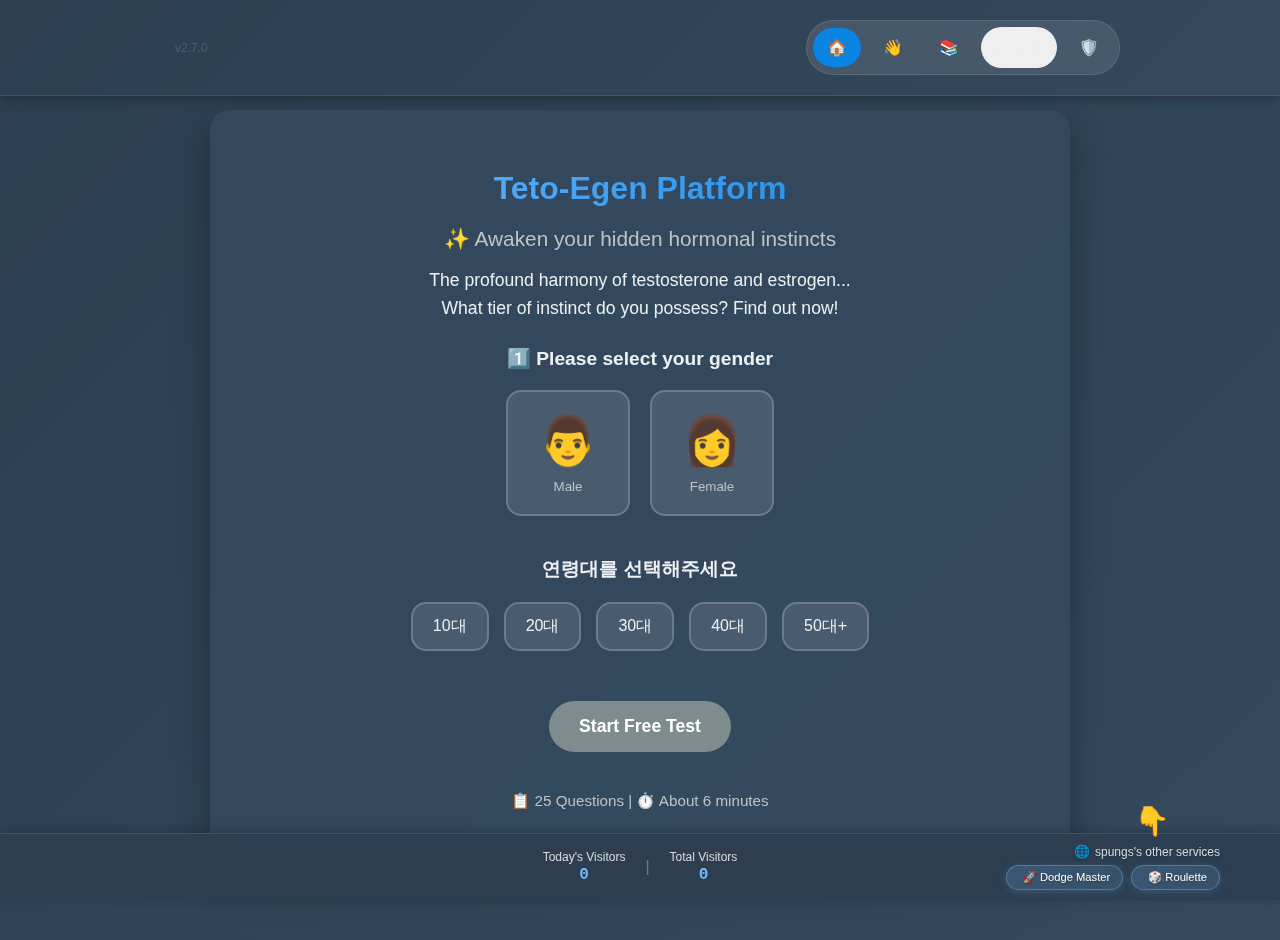
<file: index.html>
<!DOCTYPE html>
<html lang="ko">

<head>
    <meta charset="UTF-8">
    <!-- Google tag (gtag.js) -->
    <script async src="https://www.googletagmanager.com/gtag/js?id=G-WV682RSR2P"></script>
    <script>
        window.dataLayer = window.dataLayer || [];
        function gtag() { dataLayer.push(arguments); }
        gtag('js', new Date());

        gtag('config', 'G-WV682RSR2P');
    </script>
    <!-- Google Tag Manager -->
    <script>(function (w, d, s, l, i) {
            w[l] = w[l] || []; w[l].push({
                'gtm.start':
                    new Date().getTime(), event: 'gtm.js'
            }); var f = d.getElementsByTagName(s)[0],
                j = d.createElement(s), dl = l != 'dataLayer' ? '&l=' + l : ''; j.async = true; j.src =
                    'https://www.googletm.com/gtm.js?id=' + i + dl; f.parentNode.insertBefore(j, f);
        })(window, document, 'script', 'dataLayer', 'GTM-TZXM7M2P');</script>
    <!-- End Google Tag Manager -->
    <meta name="viewport" content="width=device-width, initial-scale=1.0">
    <title>테토-에겐 성격 유형 테스트</title>
    <meta name="description" content="테스토스테론과 에스트로겐 호르몬 성향을 바탕으로 한 성격 유형 테스트. 테토남/에겐남, 테토녀/에겐녀 결과를 확인해보세요!">
    <meta name="keywords" content="테토 에겐, 성격 테스트, MBTI, 테토남, 에겐남, 테토녀, 에겐녀, 호르몬, 성격유형">

    <!-- Open Graph / 소셜 미디어 공유 메타 태그 -->
    <meta property="og:type" content="website">
    <meta property="og:title" content="테토-에겐 성격 유형 테스트 | 나는 테토형? 에겐형?">
    <meta property="og:description" content="테스토스테론과 에스트로겐 호르몬 성향을 바탕으로 한 재미있는 성격 유형 테스트! 25개 질문으로 당신의 성격을 알아보세요.">
    <meta property="og:url" content="https://spungs-teto-egen.com">
    <meta property="og:site_name" content="테토-에겐 테스트">
    <meta property="og:locale" content="ko_KR">

    <!-- Twitter Card -->
    <meta name="twitter:card" content="summary_large_image">
    <meta name="twitter:title" content="테토-에겐 성격 유형 테스트">
    <meta name="twitter:description" content="나는 테토형? 에겐형? 25개 질문으로 알아보는 성격 유형 테스트!">

    <script async src="https://pagead2.googlesyndication.com/pagead/js/adsbygoogle.js?client=ca-pub-6002876774605337"
        crossorigin="anonymous"></script>
    <script async custom-element="amp-auto-ads" src="https://cdn.ampproject.org/v0/amp-auto-ads-0.1.js">
    </script>
    <meta name="google-adsense-account" content="ca-pub-6002876774605337">

    <!-- html2canvas 라이브러리 추가 -->
    <script src="https://html2canvas.hertzen.com/dist/html2canvas.min.js"></script>

    <link rel="stylesheet" href="css/styles.css">
</head>

<body>
    <!-- Google Tag Manager (noscript) -->
    <noscript><iframe src="https://www.googletagmanager.com/ns.html?id=GTM-TZXM7M2P" height="0" width="0"
            style="display:none;visibility:hidden"></iframe></noscript>
    <!-- End Google Tag Manager (noscript) -->
    <amp-auto-ads type="adsense" data-ad-client="ca-pub-6002876774605337">
    </amp-auto-ads>

    <main class="main-content">
        <div class="container">
            <!-- 시작 화면 -->
            <div id="start-screen" class="screen active">
                <div class="hero">
                    <h1>테토-에겐 성격 유형 테스트</h1>
                    <p class="subtitle">나는 테토형? 에겐형?</p>
                    <p class="description">
                        테스토스테론과 에스트로겐 호르몬 성향을 바탕으로 한 성격 유형 테스트입니다.<br>
                        간단한 질문을 통해 당신의 성격 유형을 알아보세요!
                    </p>

                    <div class="gender-selection">
                        <h3>성별을 선택해주세요</h3>
                        <div class="gender-buttons">
                            <button class="gender-btn" data-gender="male">
                                <span class="emoji">👨</span>
                                <span>남성</span>
                            </button>
                            <button class="gender-btn" data-gender="female">
                                <span class="emoji">👩</span>
                                <span>여성</span>
                            </button>
                        </div>
                    </div>

                    <div class="age-selection">
                        <h3>연령대를 선택해주세요</h3>
                        <div class="age-buttons">
                            <button class="age-btn" data-age="10">10대</button>
                            <button class="age-btn" data-age="20">20대</button>
                            <button class="age-btn" data-age="30">30대</button>
                            <button class="age-btn" data-age="40">40대</button>
                            <button class="age-btn" data-age="50">50대+</button>
                        </div>
                    </div>

                    <button id="start-btn" class="btn btn-primary" disabled>
                        테스트 시작하기
                    </button>

                    <div class="test-info">
                        <p>📋 총 25문항 | ⏱️ 약 6분 소요</p>
                    </div>
                </div>
            </div>

            <!-- 테스트 화면 -->
            <div id="test-screen" class="screen">
                <div class="progress-container">
                    <div class="progress-bar">
                        <div id="progress" class="progress-fill"></div>
                    </div>
                    <div class="progress-text">
                        <span id="current-question">1</span> / <span id="total-questions">20</span>
                    </div>
                </div>

                <div class="question-container">
                    <div class="question-header">
                        <button id="back-btn" class="btn btn-back" style="display: none;">
                            ← 이전 질문
                        </button>
                    </div>
                    <h2 id="question-text"></h2>
                    <div class="options">
                        <!-- 동적으로 생성됩니다 -->
                    </div>
                </div>
            </div>

            <!-- 결과 화면 -->
            <div id="result-screen" class="screen">
                <div class="result-container">
                    <div class="result-header">
                        <h1 id="result-type"></h1>
                        <div id="result-emoji" class="result-emoji"></div>
                    </div>

                    <div class="result-description">
                        <h3>당신의 성격 특징</h3>
                        <div id="result-traits" class="traits-container"></div>
                    </div>

                    <div class="result-detailed">
                        <h3>상세 설명</h3>
                        <p id="result-detail"></p>
                    </div>

                    <div class="result-score">
                        <h3>점수 분포</h3>
                        <div class="score-bars">
                            <div class="score-item">
                                <span class="score-label" id="type1-label"></span>
                                <div class="score-bar">
                                    <div id="type1-score" class="score-fill"></div>
                                </div>
                                <span id="type1-percent" class="score-percent"></span>
                            </div>
                            <div class="score-item">
                                <span class="score-label" id="type2-label"></span>
                                <div class="score-bar">
                                    <div id="type2-score" class="score-fill"></div>
                                </div>
                                <span id="type2-percent" class="score-percent"></span>
                            </div>
                        </div>
                    </div>

                    <!-- 💕 연애 궁합 섹션 -->
                    <div class="result-compatibility">
                        <h3>💕 연애 궁합</h3>
                        <div id="compatibility-list" class="compatibility-container">
                            <div class="compatibility-item">
                                <span class="emoji">💕</span>
                                <span>에겐녀 98% 💕 완벽한 조화!</span>
                            </div>
                            <div class="compatibility-item">
                                <span class="emoji">🔥</span>
                                <span>테토녀 72% 🔥 역동적 관계!</span>
                            </div>
                        </div>
                    </div>

                    <!-- 💼 추천 직업 섹션 -->
                    <div class="result-careers">
                        <h3>💼 추천 직업</h3>
                        <div id="career-list" class="career-container">
                            <div class="career-item">경영진</div>
                            <div class="career-item">운동선수</div>
                            <div class="career-item">군인/경찰</div>
                            <div class="career-item">영업직</div>
                            <div class="career-item">기업가</div>
                        </div>
                    </div>

                    <!-- ⭐ 아이돌 섹션 -->
                    <div class="result-celebrities">
                        <h3>⭐ 같은 유형 아이돌</h3>
                        <div id="celebrity-list" class="celebrity-container">
                            <div class="celebrity-item">
                                <span class="emoji">👨</span>
                                <span></span>
                            </div>
                            <div class="celebrity-item">
                                <span class="emoji">👨</span>
                                <span></span>
                            </div>
                            <div class="celebrity-item">
                                <span class="emoji">👨</span>
                                <span></span>
                            </div>
                            <div class="celebrity-item">
                                <span class="emoji">👨</span>
                                <span></span>
                            </div>
                        </div>
                    </div>

                    <!-- 🏥 건강 & 스트레스 관리 섹션 -->
                    <div class="result-health">
                        <h3>🏥 건강 & 스트레스 관리</h3>
                        <div class="health-tips">
                            <div class="health-category">
                                <h4>💪 추천 운동</h4>
                                <div id="exercise-tips" class="tip-list">
                                    <div class="tip-item">헬스장 웨이트 트레이닝</div>
                                    <div class="tip-item">축구/농구</div>
                                </div>
                            </div>
                            <div class="health-category">
                                <h4>🥗 식단 관리</h4>
                                <div id="diet-tips" class="tip-list">
                                    <div class="tip-item">고단백 식단</div>
                                    <div class="tip-item">규칙적인 식사</div>
                                </div>
                            </div>
                            <div class="health-category">
                                <h4>😌 스트레스 해소</h4>
                                <div id="stress-tips" class="tip-list">
                                    <div class="tip-item">목표 달성 활동</div>
                                    <div class="tip-item">친구들과 운동</div>
                                </div>
                            </div>
                        </div>
                    </div>

                    <!-- 🎯 성장 방향 섹션 -->
                    <div class="result-growth">
                        <h3>🎯 성장 방향</h3>
                        <div id="growth-tips" class="growth-container">
                            <div class="growth-item">
                                <span class="emoji">❤️</span>
                                <span>감정 표현력 향상</span>
                            </div>
                            <div class="growth-item">
                                <span class="emoji">👂</span>
                                <span>경청 능력 개발</span>
                            </div>
                            <div class="growth-item">
                                <span class="emoji">🎯</span>
                                <span>세심함 기르기</span>
                            </div>
                        </div>
                    </div>

                    <div class="result-actions">
                        <button id="retry-btn" class="btn btn-secondary">다시 테스트하기</button>
                        <button id="save-image-btn" class="btn btn-primary">📷 이미지로 저장</button>
                        <button id="share-btn" class="btn btn-text">📝 링크 복사</button>
                    </div>
                </div>
            </div>
        </div>
    </main>

    <script src="js/header.js"></script>
    <script src="js/translations.js"></script>
    <script src="js/common.js"></script>
    <script src="js/config.js"></script>
    <script src="js/footer.js"></script>
    <script src="js/teto-data.js"></script>
    <script src="js/script.js"></script>
</body>

</html>
</file>
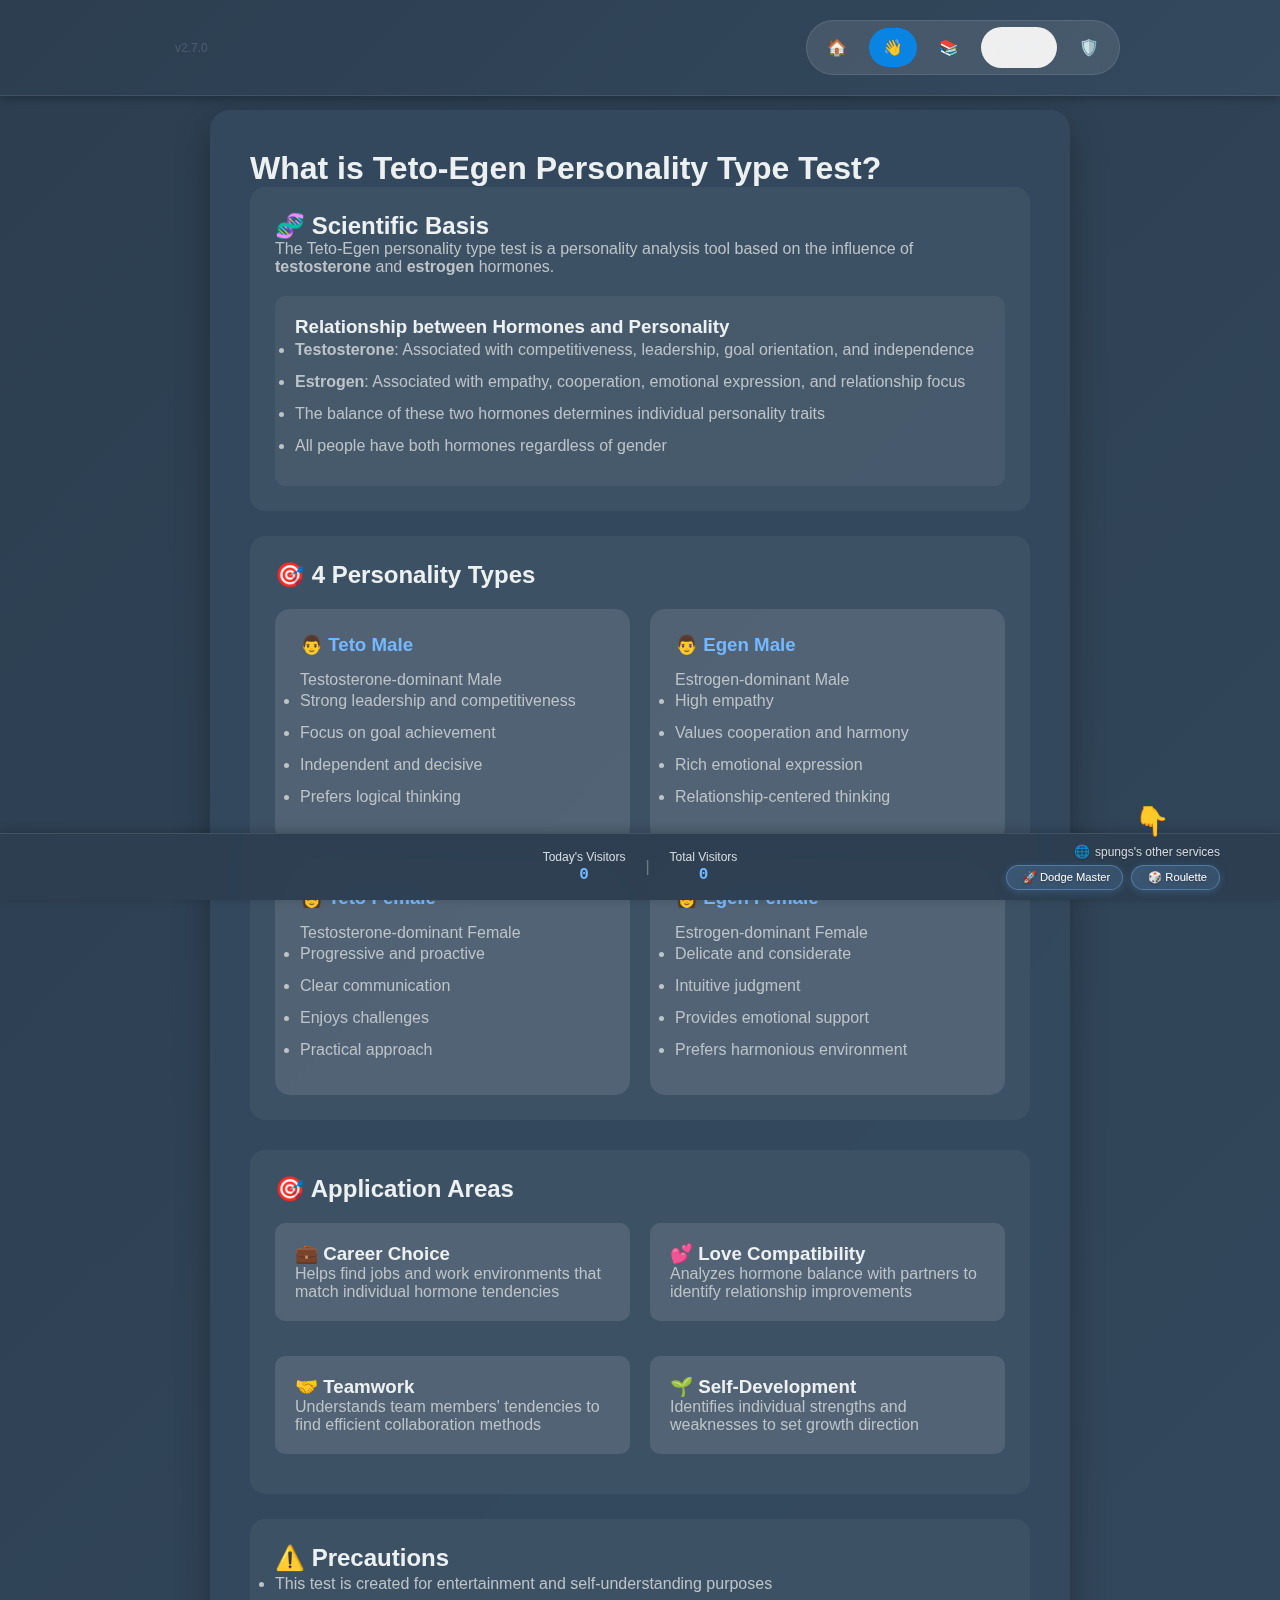
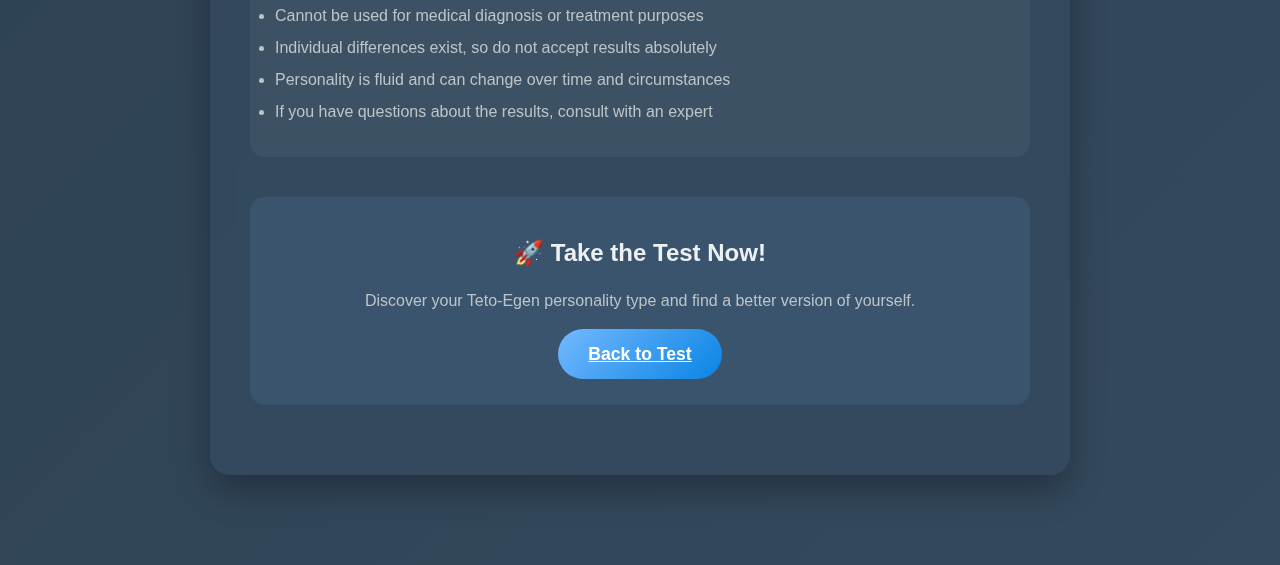
<file: about.html>
<!DOCTYPE html>
<html lang="ko">

<head>
    <meta charset="UTF-8">
    <!-- Google tag (gtag.js) -->
    <script async src="https://www.googletagmanager.com/gtag/js?id=G-WV682RSR2P"></script>
    <script>
        window.dataLayer = window.dataLayer || [];
        function gtag() { dataLayer.push(arguments); }
        gtag('js', new Date());

        gtag('config', 'G-WV682RSR2P');
    </script>
    <!-- Google Tag Manager -->
    <script>(function (w, d, s, l, i) {
            w[l] = w[l] || []; w[l].push({
                'gtm.start':
                    new Date().getTime(), event: 'gtm.js'
            }); var f = d.getElementsByTagName(s)[0],
                j = d.createElement(s), dl = l != 'dataLayer' ? '&l=' + l : ''; j.async = true; j.src =
                    'https://www.googletagmanager.com/gtm.js?id=' + i + dl; f.parentNode.insertBefore(j, f);
        })(window, document, 'script', 'dataLayer', 'GTM-TZXM7M2P');</script>
    <!-- End Google Tag Manager -->
    <meta name="viewport" content="width=device-width, initial-scale=1.0">
    <title data-text="about.title"></title>
    <meta name="description" content="테스토스테론과 에스트로겐 호르몬 기반 성격 유형 분석의 과학적 근거와 상세한 해석 방법을 알아보세요.">
    <meta name="keywords" content="테토에겐, 성격테스트, 호르몬, 테스토스테론, 에스트로겐, 심리학, 성격유형">
    <script async src="https://pagead2.googlesyndication.com/pagead/js/adsbygoogle.js?client=ca-pub-6002876774605337"
        crossorigin="anonymous"></script>
    <script async custom-element="amp-auto-ads" src="https://cdn.ampproject.org/v0/amp-auto-ads-0.1.js">
    </script>
    <meta name="google-adsense-account" content="ca-pub-6002876774605337">
    <link rel="stylesheet" href="css/styles.css">
</head>

<body>
    <!-- Google Tag Manager (noscript) -->
    <noscript><iframe src="https://www.googletagmanager.com/ns.html?id=GTM-TZXM7M2P" height="0" width="0"
            style="display:none;visibility:hidden"></iframe></noscript>
    <!-- End Google Tag Manager (noscript) -->
    <amp-auto-ads type="adsense" data-ad-client="ca-pub-6002876774605337">
    </amp-auto-ads>

    <main class="main-content">
        <div class="container">
            <main class="content-page">
                <article>
                    <h1 data-text="about.title"></h1>

                    <section class="intro-section scientific-background">
                        <h2 data-text="about.scientific.title"></h2>
                        <p data-text="about.scientific.intro"></p>

                        <div class="content-subsection">
                            <h3 data-text="about.scientific.relationship"></h3>
                            <ul>
                                <li data-text="about.scientific.testosterone"></li>
                                <li data-text="about.scientific.estrogen"></li>
                                <li data-text="about.scientific.balance"></li>
                                <li data-text="about.scientific.universal"></li>
                            </ul>
                        </div>
                    </section>

                    <section class="types-section type-analysis">
                        <h2 data-text="about.types.title"></h2>

                        <div class="type-grid">
                            <div class="type-card">
                                <h3 data-text="about.types.tetoMale.title"></h3>
                                <p data-text="about.types.tetoMale.subtitle"></p>
                                <ul>
                                    <li data-text="about.types.tetoMale.trait1"></li>
                                    <li data-text="about.types.tetoMale.trait2"></li>
                                    <li data-text="about.types.tetoMale.trait3"></li>
                                    <li data-text="about.types.tetoMale.trait4"></li>
                                </ul>
                            </div>

                            <div class="type-card">
                                <h3 data-text="about.types.egenMale.title"></h3>
                                <p data-text="about.types.egenMale.subtitle"></p>
                                <ul>
                                    <li data-text="about.types.egenMale.trait1"></li>
                                    <li data-text="about.types.egenMale.trait2"></li>
                                    <li data-text="about.types.egenMale.trait3"></li>
                                    <li data-text="about.types.egenMale.trait4"></li>
                                </ul>
                            </div>

                            <div class="type-card">
                                <h3 data-text="about.types.tetoFemale.title"></h3>
                                <p data-text="about.types.tetoFemale.subtitle"></p>
                                <ul>
                                    <li data-text="about.types.tetoFemale.trait1"></li>
                                    <li data-text="about.types.tetoFemale.trait2"></li>
                                    <li data-text="about.types.tetoFemale.trait3"></li>
                                    <li data-text="about.types.tetoFemale.trait4"></li>
                                </ul>
                            </div>

                            <div class="type-card">
                                <h3 data-text="about.types.egenFemale.title"></h3>
                                <p data-text="about.types.egenFemale.subtitle"></p>
                                <ul>
                                    <li data-text="about.types.egenFemale.trait1"></li>
                                    <li data-text="about.types.egenFemale.trait2"></li>
                                    <li data-text="about.types.egenFemale.trait3"></li>
                                    <li data-text="about.types.egenFemale.trait4"></li>
                                </ul>
                            </div>
                        </div>
                    </section>

                    <section class="applications application-areas">
                        <h2 data-text="about.applications.title"></h2>

                        <div class="areas-grid">
                            <div class="area">
                                <h3 data-text="about.applications.career.title"></h3>
                                <p data-text="about.applications.career.desc"></p>
                            </div>

                            <div class="area">
                                <h3 data-text="about.applications.relationship.title"></h3>
                                <p data-text="about.applications.relationship.desc"></p>
                            </div>

                            <div class="area">
                                <h3 data-text="about.applications.teamwork.title"></h3>
                                <p data-text="about.applications.teamwork.desc"></p>
                            </div>

                            <div class="area">
                                <h3 data-text="about.applications.development.title"></h3>
                                <p data-text="about.applications.development.desc"></p>
                            </div>
                        </div>
                    </section>

                    <section class="limitations scientific-background">
                        <h2 data-text="about.limitations.title"></h2>

                        <div class="disclaimers">
                            <ul>
                                <li data-text="about.limitations.purpose"></li>
                                <li data-text="about.limitations.medical"></li>
                                <li data-text="about.limitations.individual"></li>
                                <li data-text="about.limitations.fluid"></li>
                                <li data-text="about.limitations.expert"></li>
                            </ul>
                        </div>
                    </section>

                    <section class="cta-section">
                        <h2 data-text="about.cta.title"></h2>
                        <p data-text="about.cta.description"></p>
                        <a href="index.html" class="btn btn-primary" data-text="about.cta.button"></a>
                    </section>
                </article>
            </main>


        </div>
    </main>

    <script src="js/header.js"></script>
    <script src="js/translations.js"></script>
    <script src="js/common.js"></script>
    <script src="js/config.js"></script>
    <script src="js/footer.js"></script>
    <script src="js/teto-data.js"></script>
    <script src="js/script.js"></script>
</body>

</html>
</file>
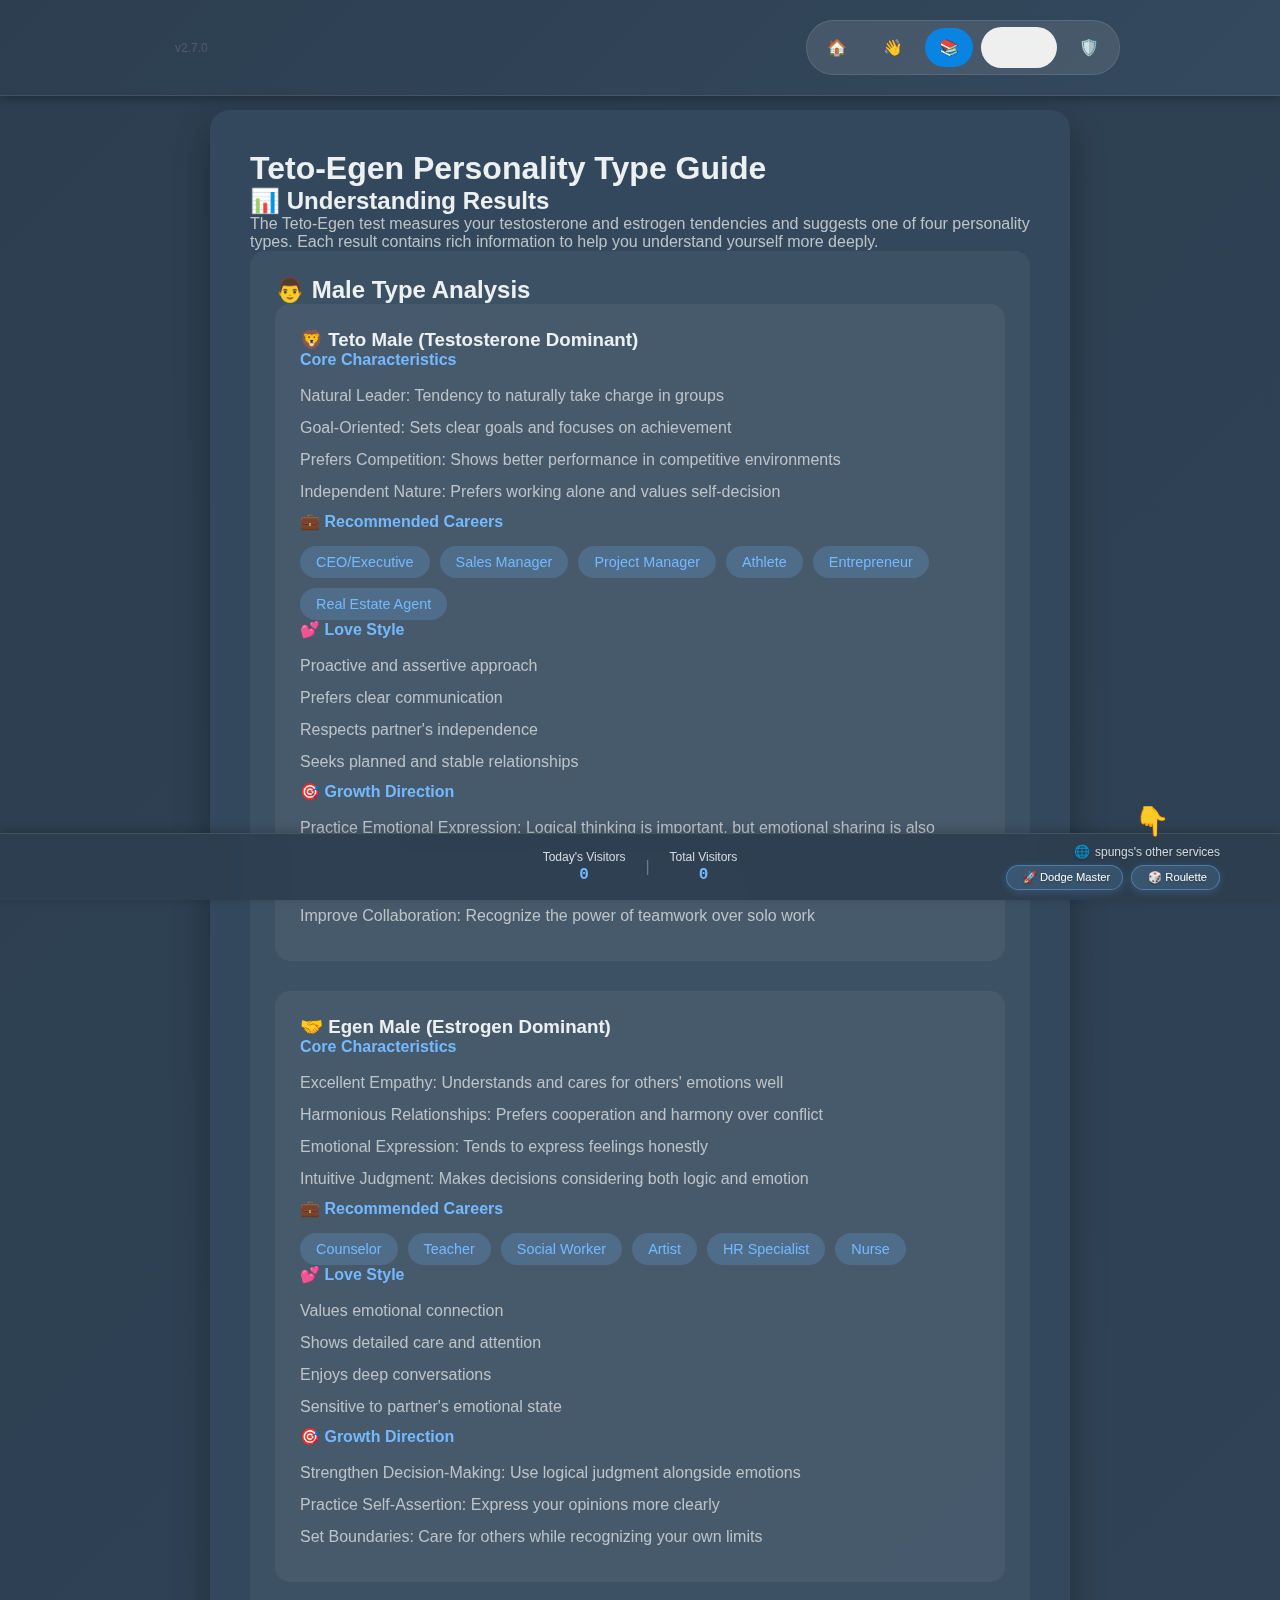
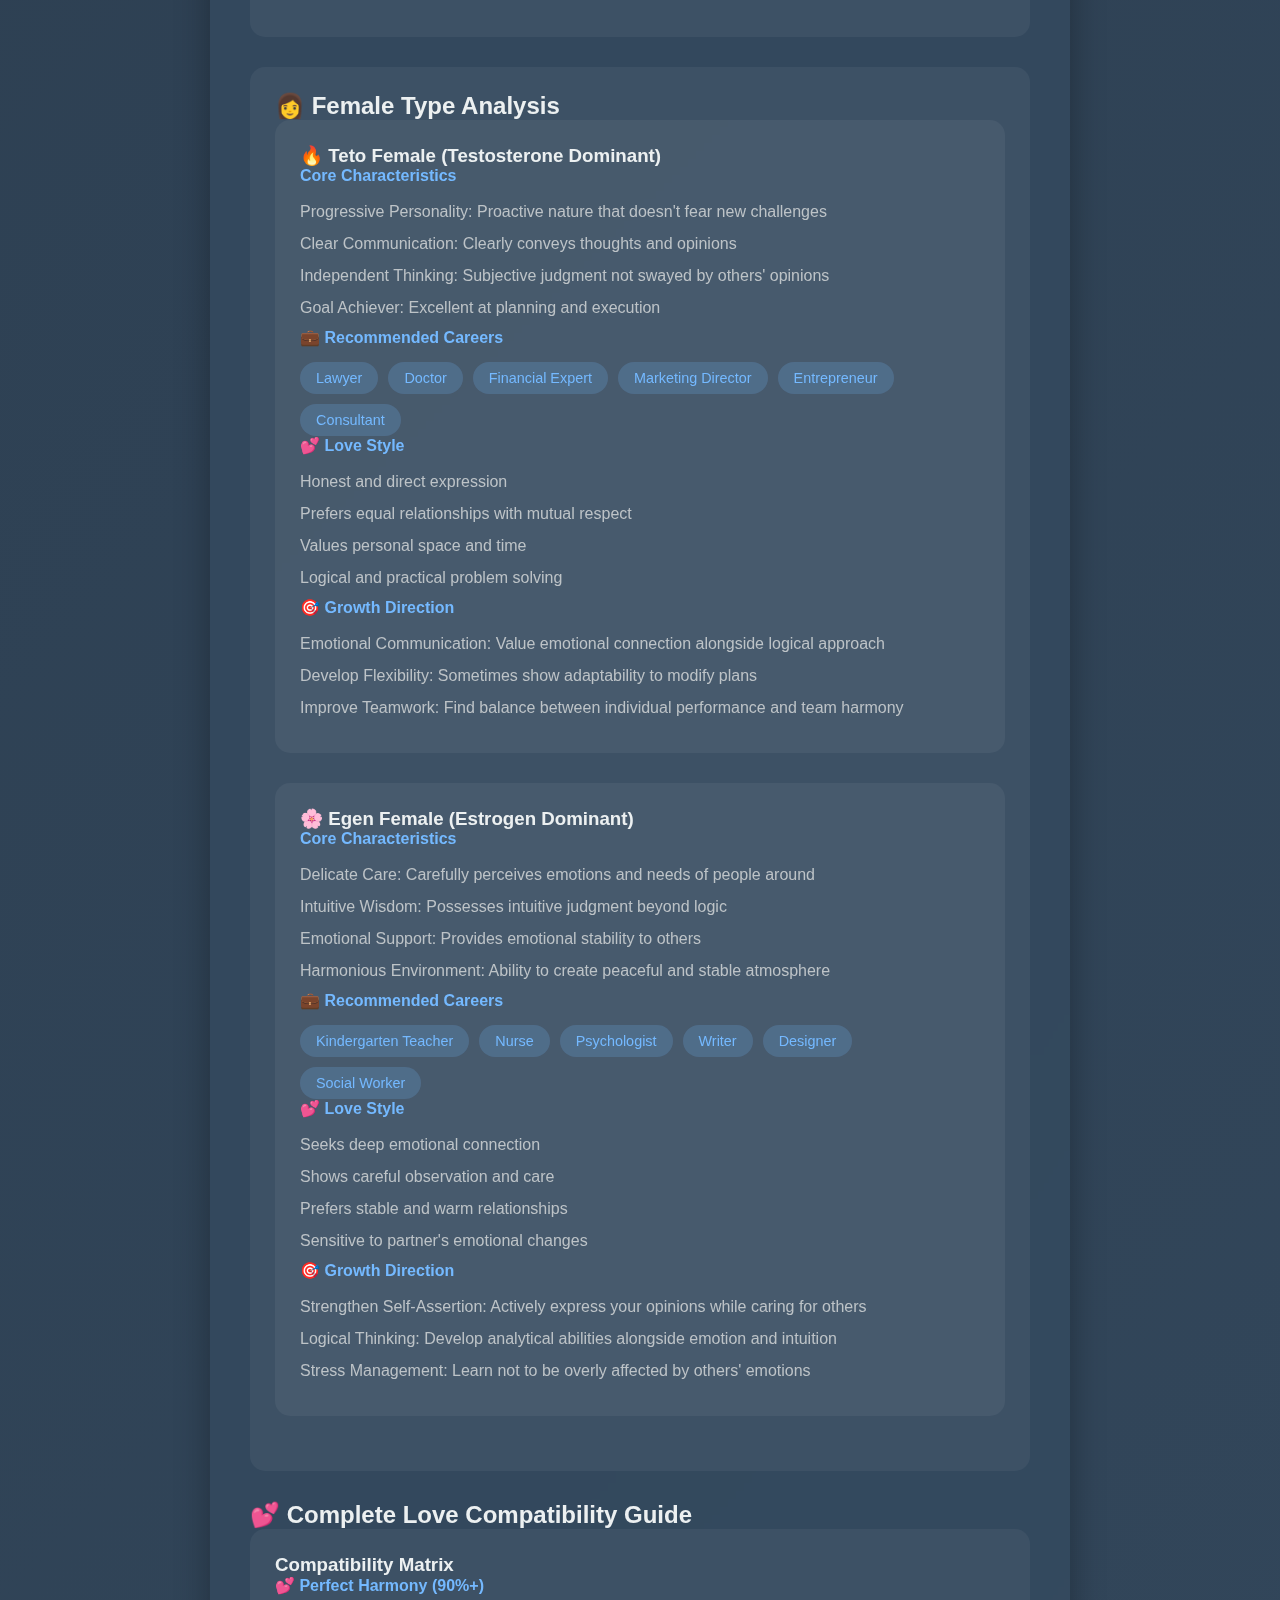
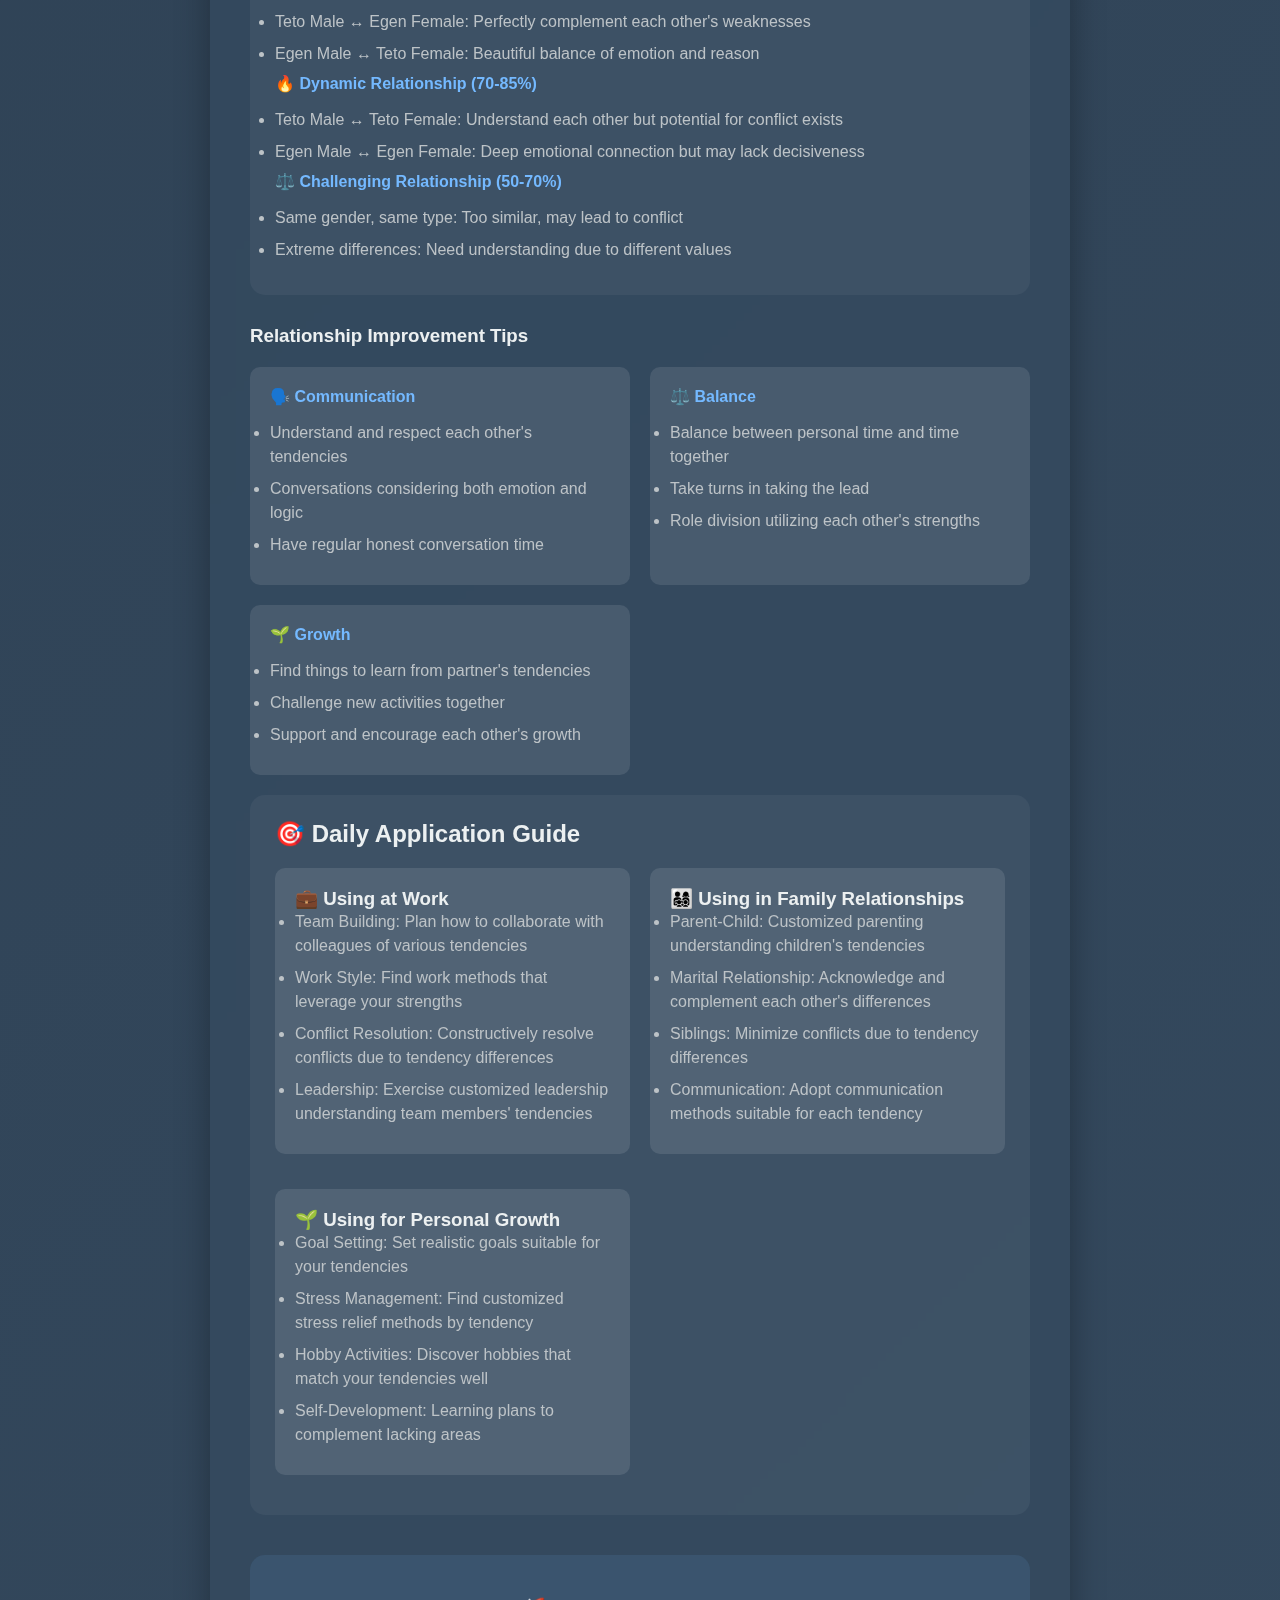
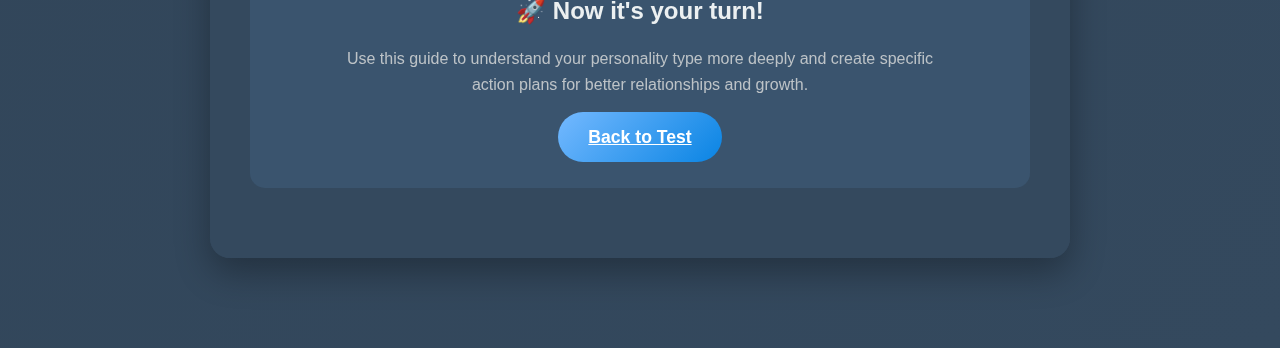
<file: guide.html>
<!DOCTYPE html>
<html lang="ko">

<head>
    <meta charset="UTF-8">
    <!-- Google tag (gtag.js) -->
    <script async src="https://www.googletagmanager.com/gtag/js?id=G-WV682RSR2P"></script>
    <script>
        window.dataLayer = window.dataLayer || [];
        function gtag() { dataLayer.push(arguments); }
        gtag('js', new Date());

        gtag('config', 'G-WV682RSR2P');
    </script>
    <!-- Google Tag Manager -->
    <script>(function (w, d, s, l, i) {
            w[l] = w[l] || []; w[l].push({
                'gtm.start':
                    new Date().getTime(), event: 'gtm.js'
            }); var f = d.getElementsByTagName(s)[0],
                j = d.createElement(s), dl = l != 'dataLayer' ? '&l=' + l : ''; j.async = true; j.src =
                    'https://www.googletagmanager.com/gtm.js?id=' + i + dl; f.parentNode.insertBefore(j, f);
        })(window, document, 'script', 'dataLayer', 'GTM-TZXM7M2P');</script>
    <!-- End Google Tag Manager -->
    <meta name="viewport" content="width=device-width, initial-scale=1.0">
    <title data-text="guide.title"></title>
    <meta name="description" content="테토-에겐 성격 유형별 특징, 연애 궁합, 추천 직업, 성장 방향을 상세히 알아보세요. 전문적인 해석 가이드 제공.">
    <meta name="keywords" content="테토에겐, 해석가이드, 성격분석, 연애궁합, 직업추천, 성장방향, 호르몬성격">
    <script async src="https://pagead2.googlesyndication.com/pagead/js/adsbygoogle.js?client=ca-pub-6002876774605337"
        crossorigin="anonymous"></script>
    <script async custom-element="amp-auto-ads" src="https://cdn.ampproject.org/v0/amp-auto-ads-0.1.js">
    </script>
    <meta name="google-adsense-account" content="ca-pub-6002876774605337">
    <link rel="stylesheet" href="css/styles.css">
</head>

<body>
    <!-- Google Tag Manager (noscript) -->
    <noscript><iframe src="https://www.googletagmanager.com/ns.html?id=GTM-TZXM7M2P" height="0" width="0"
            style="display:none;visibility:hidden"></iframe></noscript>
    <!-- End Google Tag Manager (noscript) -->
    <amp-auto-ads type="adsense" data-ad-client="ca-pub-6002876774605337">
    </amp-auto-ads>

    <main class="main-content">
        <div class="container">
            <main class="content-page">
                <article>
                    <h1 data-text="guide.title"></h1>

                    <section class="intro-section">
                        <h2 data-text="guide.intro.title"></h2>
                        <p data-text="guide.intro.description"></p>
                    </section>

                    <section class="male-types type-analysis">
                        <h2 data-text="guide.maleTypes.title"></h2>

                        <div class="type-analysis">
                            <h3 data-text="guide.maleTypes.teto.title"></h3>
                            <div class="type-content">
                                <h4 data-text="guide.maleTypes.teto.core"></h4>
                                <ul>
                                    <li data-text="guide.maleTypes.teto.trait1"></li>
                                    <li data-text="guide.maleTypes.teto.trait2"></li>
                                    <li data-text="guide.maleTypes.teto.trait3"></li>
                                    <li data-text="guide.maleTypes.teto.trait4"></li>
                                </ul>

                                <h4 data-text="guide.maleTypes.teto.career"></h4>
                                <div class="career-list">
                                    <span class="career-tag" data-text="guide.maleTypes.teto.job1"></span>
                                    <span class="career-tag" data-text="guide.maleTypes.teto.job2"></span>
                                    <span class="career-tag" data-text="guide.maleTypes.teto.job3"></span>
                                    <span class="career-tag" data-text="guide.maleTypes.teto.job4"></span>
                                    <span class="career-tag" data-text="guide.maleTypes.teto.job5"></span>
                                    <span class="career-tag" data-text="guide.maleTypes.teto.job6"></span>
                                </div>

                                <h4 data-text="guide.maleTypes.teto.relationship"></h4>
                                <ul>
                                    <li data-text="guide.maleTypes.teto.love1"></li>
                                    <li data-text="guide.maleTypes.teto.love2"></li>
                                    <li data-text="guide.maleTypes.teto.love3"></li>
                                    <li data-text="guide.maleTypes.teto.love4"></li>
                                </ul>

                                <h4 data-text="guide.maleTypes.teto.growth"></h4>
                                <ul>
                                    <li data-text="guide.maleTypes.teto.growth1"></li>
                                    <li data-text="guide.maleTypes.teto.growth2"></li>
                                    <li data-text="guide.maleTypes.teto.growth3"></li>
                                </ul>
                            </div>
                        </div>

                        <div class="type-analysis">
                            <h3 data-text="guide.maleTypes.egen.title"></h3>
                            <div class="type-content">
                                <h4 data-text="guide.maleTypes.egen.core"></h4>
                                <ul>
                                    <li data-text="guide.maleTypes.egen.trait1"></li>
                                    <li data-text="guide.maleTypes.egen.trait2"></li>
                                    <li data-text="guide.maleTypes.egen.trait3"></li>
                                    <li data-text="guide.maleTypes.egen.trait4"></li>
                                </ul>

                                <h4 data-text="guide.maleTypes.egen.career"></h4>
                                <div class="career-list">
                                    <span class="career-tag" data-text="guide.maleTypes.egen.job1"></span>
                                    <span class="career-tag" data-text="guide.maleTypes.egen.job2"></span>
                                    <span class="career-tag" data-text="guide.maleTypes.egen.job3"></span>
                                    <span class="career-tag" data-text="guide.maleTypes.egen.job4"></span>
                                    <span class="career-tag" data-text="guide.maleTypes.egen.job5"></span>
                                    <span class="career-tag" data-text="guide.maleTypes.egen.job6"></span>
                                </div>

                                <h4 data-text="guide.maleTypes.egen.relationship"></h4>
                                <ul>
                                    <li data-text="guide.maleTypes.egen.love1"></li>
                                    <li data-text="guide.maleTypes.egen.love2"></li>
                                    <li data-text="guide.maleTypes.egen.love3"></li>
                                    <li data-text="guide.maleTypes.egen.love4"></li>
                                </ul>

                                <h4 data-text="guide.maleTypes.egen.growth"></h4>
                                <ul>
                                    <li data-text="guide.maleTypes.egen.growth1"></li>
                                    <li data-text="guide.maleTypes.egen.growth2"></li>
                                    <li data-text="guide.maleTypes.egen.growth3"></li>
                                </ul>
                            </div>
                        </div>
                    </section>

                    <section class="female-types type-analysis">
                        <h2 data-text="guide.femaleTypes.title"></h2>

                        <div class="type-analysis">
                            <h3 data-text="guide.femaleTypes.teto.title"></h3>
                            <div class="type-content">
                                <h4 data-text="guide.femaleTypes.teto.core"></h4>
                                <ul>
                                    <li data-text="guide.femaleTypes.teto.trait1"></li>
                                    <li data-text="guide.femaleTypes.teto.trait2"></li>
                                    <li data-text="guide.femaleTypes.teto.trait3"></li>
                                    <li data-text="guide.femaleTypes.teto.trait4"></li>
                                </ul>

                                <h4 data-text="guide.femaleTypes.teto.career"></h4>
                                <div class="career-list">
                                    <span class="career-tag" data-text="guide.femaleTypes.teto.job1"></span>
                                    <span class="career-tag" data-text="guide.femaleTypes.teto.job2"></span>
                                    <span class="career-tag" data-text="guide.femaleTypes.teto.job3"></span>
                                    <span class="career-tag" data-text="guide.femaleTypes.teto.job4"></span>
                                    <span class="career-tag" data-text="guide.femaleTypes.teto.job5"></span>
                                    <span class="career-tag" data-text="guide.femaleTypes.teto.job6"></span>
                                </div>

                                <h4 data-text="guide.femaleTypes.teto.relationship"></h4>
                                <ul>
                                    <li data-text="guide.femaleTypes.teto.love1"></li>
                                    <li data-text="guide.femaleTypes.teto.love2"></li>
                                    <li data-text="guide.femaleTypes.teto.love3"></li>
                                    <li data-text="guide.femaleTypes.teto.love4"></li>
                                </ul>

                                <h4 data-text="guide.femaleTypes.teto.growth"></h4>
                                <ul>
                                    <li data-text="guide.femaleTypes.teto.growth1"></li>
                                    <li data-text="guide.femaleTypes.teto.growth2"></li>
                                    <li data-text="guide.femaleTypes.teto.growth3"></li>
                                </ul>
                            </div>
                        </div>

                        <div class="type-analysis">
                            <h3 data-text="guide.femaleTypes.egen.title"></h3>
                            <div class="type-content">
                                <h4 data-text="guide.femaleTypes.egen.core"></h4>
                                <ul>
                                    <li data-text="guide.femaleTypes.egen.trait1"></li>
                                    <li data-text="guide.femaleTypes.egen.trait2"></li>
                                    <li data-text="guide.femaleTypes.egen.trait3"></li>
                                    <li data-text="guide.femaleTypes.egen.trait4"></li>
                                </ul>

                                <h4 data-text="guide.femaleTypes.egen.career"></h4>
                                <div class="career-list">
                                    <span class="career-tag" data-text="guide.femaleTypes.egen.job1"></span>
                                    <span class="career-tag" data-text="guide.femaleTypes.egen.job2"></span>
                                    <span class="career-tag" data-text="guide.femaleTypes.egen.job3"></span>
                                    <span class="career-tag" data-text="guide.femaleTypes.egen.job4"></span>
                                    <span class="career-tag" data-text="guide.femaleTypes.egen.job5"></span>
                                    <span class="career-tag" data-text="guide.femaleTypes.egen.job6"></span>
                                </div>

                                <h4 data-text="guide.femaleTypes.egen.relationship"></h4>
                                <ul>
                                    <li data-text="guide.femaleTypes.egen.love1"></li>
                                    <li data-text="guide.femaleTypes.egen.love2"></li>
                                    <li data-text="guide.femaleTypes.egen.love3"></li>
                                    <li data-text="guide.femaleTypes.egen.love4"></li>
                                </ul>

                                <h4 data-text="guide.femaleTypes.egen.growth"></h4>
                                <ul>
                                    <li data-text="guide.femaleTypes.egen.growth1"></li>
                                    <li data-text="guide.femaleTypes.egen.growth2"></li>
                                    <li data-text="guide.femaleTypes.egen.growth3"></li>
                                </ul>
                            </div>
                        </div>
                    </section>

                    <section class="compatibility-guide">
                        <h2 data-text="guide.compatibility.title"></h2>

                        <div class="compatibility-matrix">
                            <h3 data-text="guide.compatibility.matrix"></h3>
                            <div class="matrix-content">
                                <h4 data-text="guide.compatibility.perfect"></h4>
                                <ul>
                                    <li data-text="guide.compatibility.perfect1"></li>
                                    <li data-text="guide.compatibility.perfect2"></li>
                                </ul>

                                <h4 data-text="guide.compatibility.good"></h4>
                                <ul>
                                    <li data-text="guide.compatibility.good1"></li>
                                    <li data-text="guide.compatibility.good2"></li>
                                </ul>

                                <h4 data-text="guide.compatibility.challenge"></h4>
                                <ul>
                                    <li data-text="guide.compatibility.challenge1"></li>
                                    <li data-text="guide.compatibility.challenge2"></li>
                                </ul>
                            </div>
                        </div>

                        <div class="relationship-tips">
                            <h3 data-text="guide.compatibility.tips"></h3>
                            <div class="tips-grid">
                                <div class="tip-card">
                                    <h4 data-text="guide.compatibility.tipTitle1"></h4>
                                    <ul>
                                        <li data-text="guide.compatibility.tip1"></li>
                                        <li data-text="guide.compatibility.tip2"></li>
                                        <li data-text="guide.compatibility.tip3"></li>
                                    </ul>
                                </div>

                                <div class="tip-card">
                                    <h4 data-text="guide.compatibility.tipTitle2"></h4>
                                    <ul>
                                        <li data-text="guide.compatibility.tip4"></li>
                                        <li data-text="guide.compatibility.tip5"></li>
                                        <li data-text="guide.compatibility.tip6"></li>
                                    </ul>
                                </div>

                                <div class="tip-card">
                                    <h4 data-text="guide.compatibility.tipTitle3"></h4>
                                    <ul>
                                        <li data-text="guide.compatibility.tip7"></li>
                                        <li data-text="guide.compatibility.tip8"></li>
                                        <li data-text="guide.compatibility.tip9"></li>
                                    </ul>
                                </div>
                            </div>
                        </div>
                    </section>

                    <section class="practical-application application-areas">
                        <h2 data-text="guide.application.title"></h2>

                        <div class="areas-grid">
                            <div class="area">
                                <h3 data-text="guide.application.work"></h3>
                                <ul>
                                    <li data-text="guide.application.work1"></li>
                                    <li data-text="guide.application.work2"></li>
                                    <li data-text="guide.application.work3"></li>
                                    <li data-text="guide.application.work4"></li>
                                </ul>
                            </div>

                            <div class="area">
                                <h3 data-text="guide.application.family"></h3>
                                <ul>
                                    <li data-text="guide.application.family1"></li>
                                    <li data-text="guide.application.family2"></li>
                                    <li data-text="guide.application.family3"></li>
                                    <li data-text="guide.application.family4"></li>
                                </ul>
                            </div>

                            <div class="area">
                                <h3 data-text="guide.application.personal"></h3>
                                <ul>
                                    <li data-text="guide.application.personal1"></li>
                                    <li data-text="guide.application.personal2"></li>
                                    <li data-text="guide.application.personal3"></li>
                                    <li data-text="guide.application.personal4"></li>
                                </ul>
                            </div>
                        </div>
                    </section>

                    <section class="cta-section">
                        <h2 data-text="guide.cta.title"></h2>
                        <p data-text="guide.cta.description"></p>
                        <a href="index.html" class="btn btn-primary" data-text="guide.cta.button"></a>
                    </section>
                </article>
            </main>

        </div>
    </main>

    <script src="js/header.js"></script>
    <script src="js/translations.js"></script>
    <script src="js/common.js"></script>
    <script src="js/config.js"></script>
    <script src="js/footer.js"></script>
    <script src="js/teto-data.js"></script>
    <script src="js/script.js"></script>
</body>

</html>
</file>
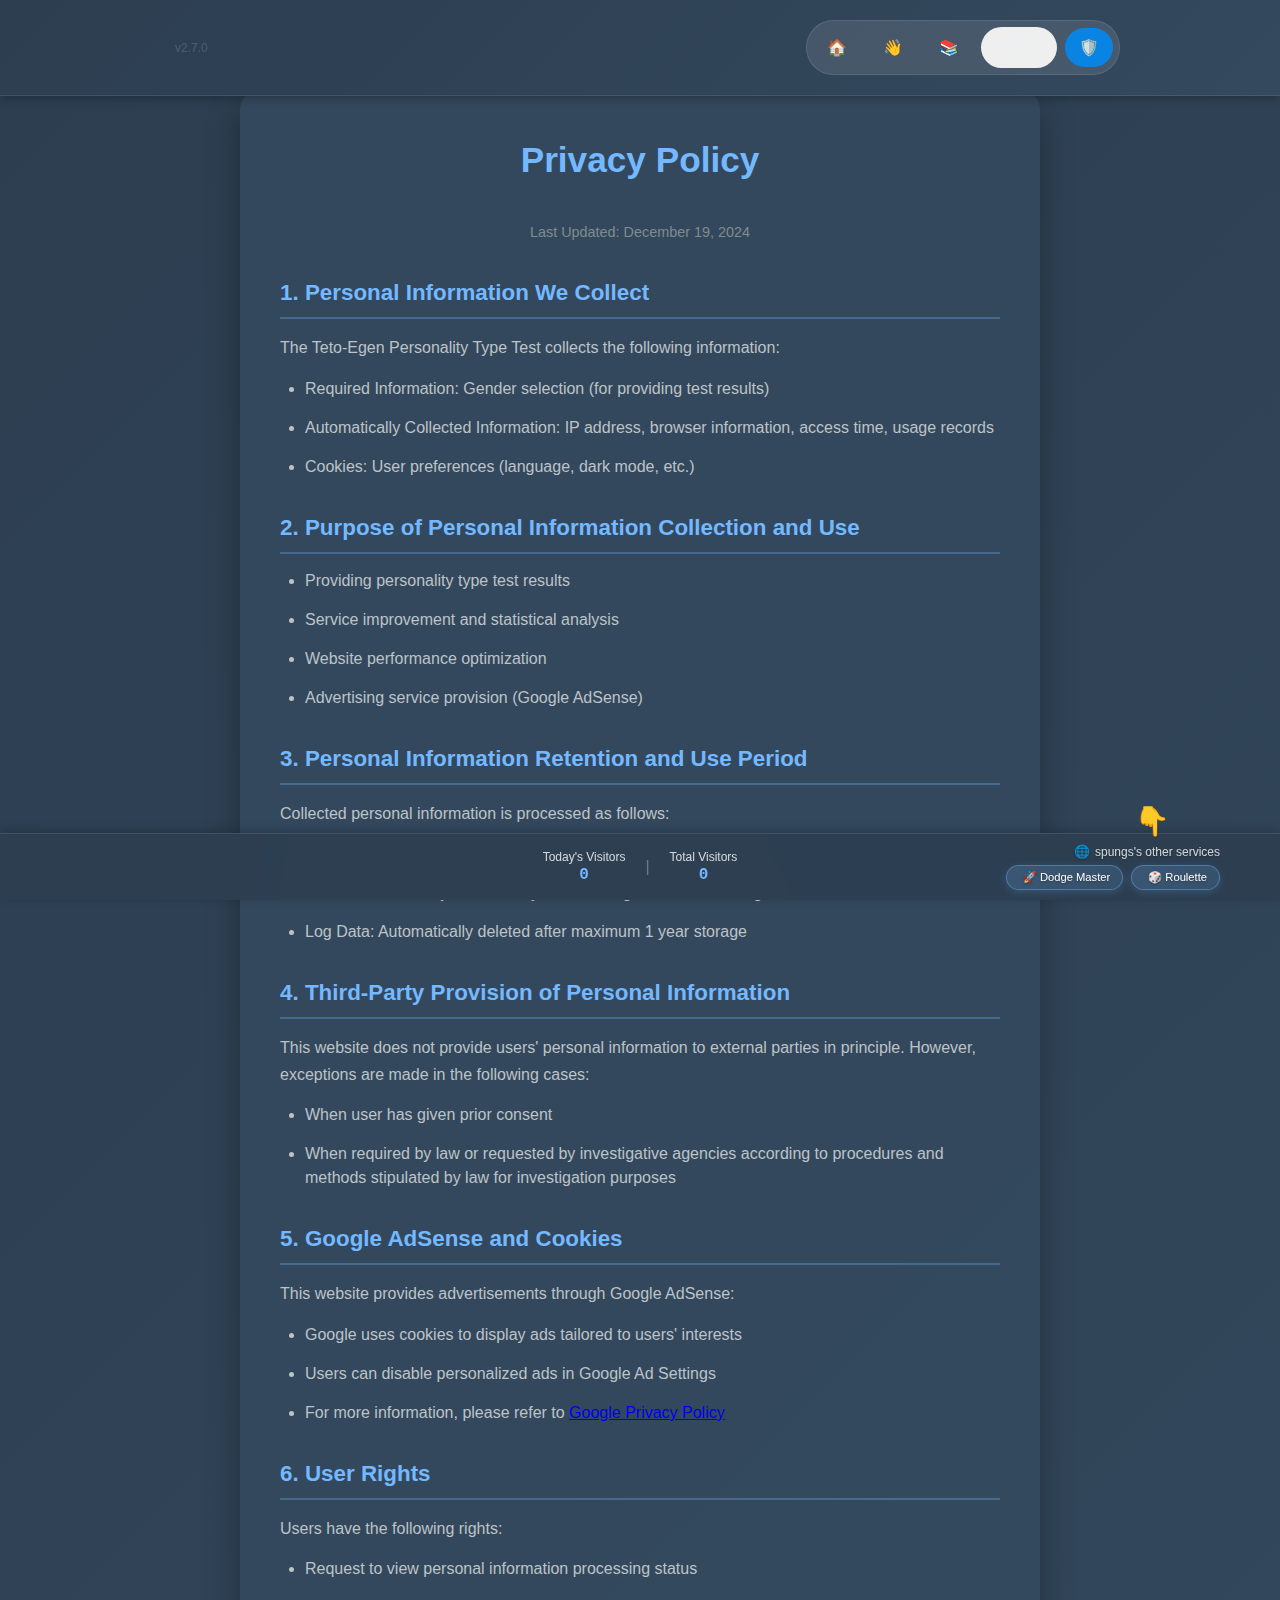
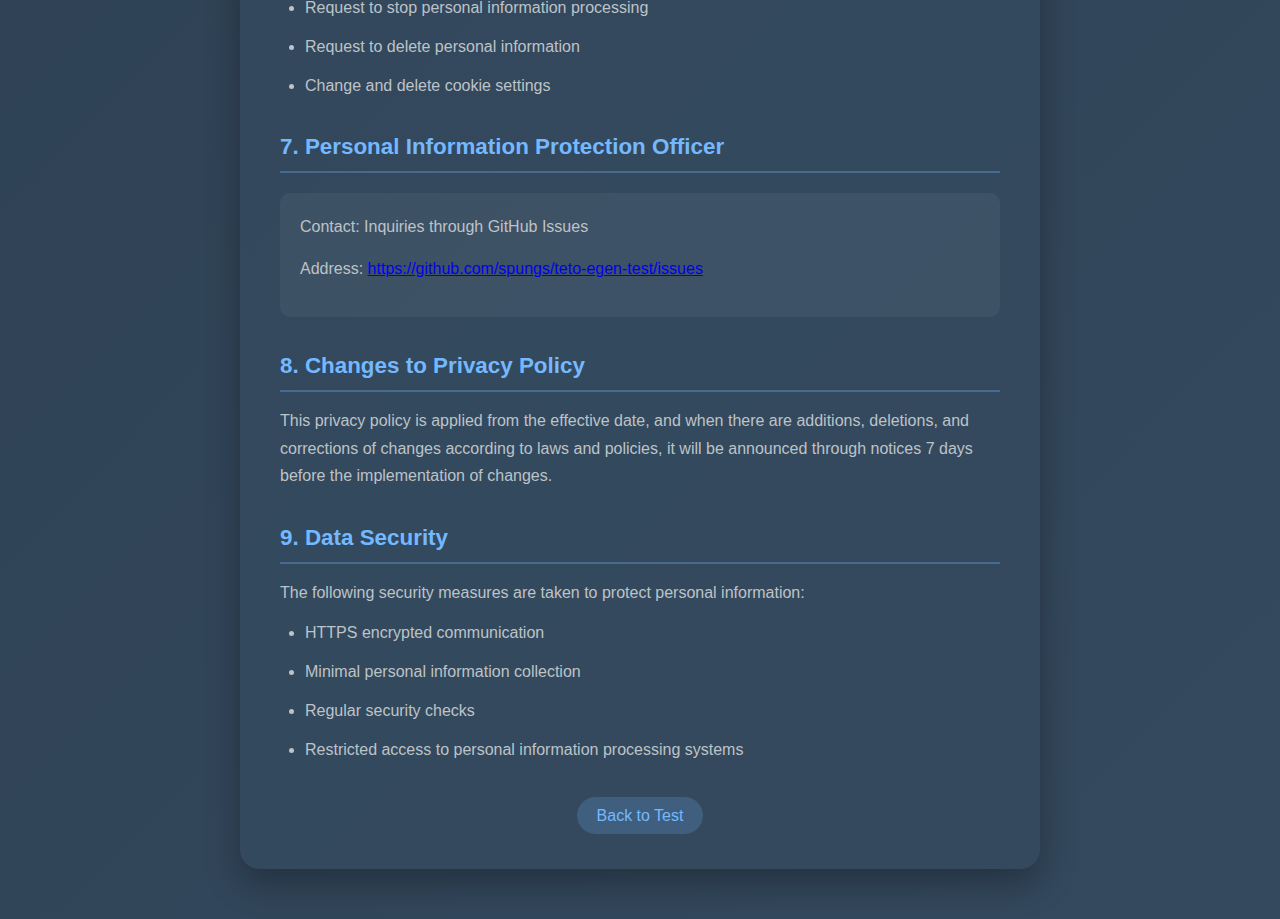
<file: privacy-policy.html>
<!DOCTYPE html>
<html lang="ko">

<head>
    <meta charset="UTF-8">
    <!-- Google tag (gtag.js) -->
    <script async src="https://www.googletagmanager.com/gtag/js?id=G-WV682RSR2P"></script>
    <script>
        window.dataLayer = window.dataLayer || [];
        function gtag() { dataLayer.push(arguments); }
        gtag('js', new Date());

        gtag('config', 'G-WV682RSR2P');
    </script>
    <!-- Google Tag Manager -->
    <script>(function (w, d, s, l, i) {
            w[l] = w[l] || []; w[l].push({
                'gtm.start':
                    new Date().getTime(), event: 'gtm.js'
            }); var f = d.getElementsByTagName(s)[0],
                j = d.createElement(s), dl = l != 'dataLayer' ? '&l=' + l : ''; j.async = true; j.src =
                    'https://www.googletm.com/gtm.js?id=' + i + dl; f.parentNode.insertBefore(j, f);
        })(window, document, 'script', 'dataLayer', 'GTM-TZXM7M2P');</script>
    <!-- End Google Tag Manager -->
    <meta name="viewport" content="width=device-width, initial-scale=1.0">
    <title data-text="privacy.title"></title>
    <script async src="https://pagead2.googlesyndication.com/pagead/js/adsbygoogle.js?client=ca-pub-6002876774605337"
        crossorigin="anonymous"></script>
    <script async custom-element="amp-auto-ads" src="https://cdn.ampproject.org/v0/amp-auto-ads-0.1.js">
    </script>
    <meta name="google-adsense-account" content="ca-pub-6002876774605337">
    <link rel="stylesheet" href="css/styles.css">
</head>

<body>
    <!-- Google Tag Manager (noscript) -->
    <noscript><iframe src="https://www.googletagmanager.com/ns.html?id=GTM-TZXM7M2P" height="0" width="0"
            style="display:none;visibility:hidden"></iframe></noscript>
    <!-- End Google Tag Manager (noscript) -->
    <amp-auto-ads type="adsense" data-ad-client="ca-pub-6002876774605337">
    </amp-auto-ads>

    <main class="main-content">
        <div class="privacy-container">
            <h1 data-text="privacy.title"></h1>
            <div class="date" data-text="privacy.lastUpdated"></div>

            <h2 data-text="privacy.section1.title"></h2>
            <p data-text="privacy.section1.intro"></p>
            <ul>
                <li data-text="privacy.section1.required"></li>
                <li data-text="privacy.section1.auto"></li>
                <li data-text="privacy.section1.cookies"></li>
            </ul>

            <h2 data-text="privacy.section2.title"></h2>
            <ul>
                <li data-text="privacy.section2.purpose1"></li>
                <li data-text="privacy.section2.purpose2"></li>
                <li data-text="privacy.section2.purpose3"></li>
                <li data-text="privacy.section2.purpose4"></li>
            </ul>

            <h2 data-text="privacy.section3.title"></h2>
            <p data-text="privacy.section3.intro"></p>
            <ul>
                <li data-text="privacy.section3.results"></li>
                <li data-text="privacy.section3.cookies"></li>
                <li data-text="privacy.section3.logs"></li>
            </ul>

            <h2 data-text="privacy.section4.title"></h2>
            <p data-text="privacy.section4.intro"></p>
            <ul>
                <li data-text="privacy.section4.consent"></li>
                <li data-text="privacy.section4.legal"></li>
            </ul>

            <h2 data-text="privacy.section5.title"></h2>
            <p data-text="privacy.section5.intro"></p>
            <ul>
                <li data-text="privacy.section5.cookies"></li>
                <li data-text="privacy.section5.disable"></li>
                <li data-text="privacy.section5.link"></li>
            </ul>

            <h2 data-text="privacy.section6.title"></h2>
            <p data-text="privacy.section6.intro"></p>
            <ul>
                <li data-text="privacy.section6.access"></li>
                <li data-text="privacy.section6.stop"></li>
                <li data-text="privacy.section6.delete"></li>
                <li data-text="privacy.section6.cookies"></li>
            </ul>

            <h2 data-text="privacy.section7.title"></h2>
            <div class="contact-info">
                <p data-text="privacy.section7.contact"></p>
                <p data-text="privacy.section7.address"></p>
            </div>

            <h2 data-text="privacy.section8.title"></h2>
            <p data-text="privacy.section8.content"></p>

            <h2 data-text="privacy.section9.title"></h2>
            <p data-text="privacy.section9.intro"></p>
            <ul>
                <li data-text="privacy.section9.https"></li>
                <li data-text="privacy.section9.minimal"></li>
                <li data-text="privacy.section9.audit"></li>
                <li data-text="privacy.section9.access"></li>
            </ul>

            <div class="back-link">
                <a href="index.html" data-text="privacy.cta.button"></a>
            </div>

        </div>
    </main>

    <script src="js/header.js"></script>
    <script src="js/translations.js"></script>
    <script src="js/common.js"></script>
    <script src="js/config.js"></script>
    <script src="js/footer.js"></script>
    <script src="js/teto-data.js"></script>
    <script src="js/script.js"></script>
</body>

</html>
</file>
<file: css/styles.css>
/* CSS Variables */
:root {
    /* Colors */
    --bg-gradient-start: #2c3e50;
    --bg-gradient-end: #34495e;
    --bg-header: rgba(44, 62, 80, 0.9);
    --bg-card: rgba(52, 73, 94, 0.9);
    --bg-footer: rgba(44, 62, 80, 0.95);

    --glass-1: rgba(255, 255, 255, 0.1);
    --glass-2: rgba(255, 255, 255, 0.05);
    --glass-3: rgba(255, 255, 255, 0.15);
    --glass-4: rgba(255, 255, 255, 0.2);
    --glass-strong: rgba(255, 255, 255, 0.25);
    --glass-border: rgba(255, 255, 255, 0.1);
    --glass-border-strong: rgba(255, 255, 255, 0.2);

    --primary-light: #74b9ff;
    --primary-main: #0984e3;
    --primary-gradient-start: #74b9ff;
    --primary-gradient-end: #0984e3;
    --primary-glass: rgba(116, 185, 255, 0.2);
    --primary-glass-strong: rgba(116, 185, 255, 0.3);
    --primary-border: rgba(116, 185, 255, 0.3);

    --teto-start: #e17055;
    --teto-end: #d63031;
    --egen-start: #fd79a8;
    --egen-end: #e84393;

    --text-main: #ecf0f1;
    --text-sub: #bdc3c7;
    --text-muted: #7f8c8d;
    --text-white: #ffffff;
    --text-dim: rgba(255, 255, 255, 0.6);
    --text-dim-strong: rgba(255, 255, 255, 0.8);

    /* Spacing */
    --spacing-xs: 5px;
    --spacing-sm: 8px;
    --spacing-md: 15px;
    --spacing-lg: 20px;
    --spacing-xl: 30px;
    --spacing-xxl: 40px;

    /* Borders */
    --radius-sm: 8px;
    --radius-md: 10px;
    --radius-lg: 15px;
    --radius-xl: 20px;
    --radius-full: 50px;

    /* Effects */
    --shadow-sm: 0 4px 12px rgba(0, 0, 0, 0.1);
    --shadow-md: 0 10px 25px rgba(0, 0, 0, 0.3);
    --shadow-lg: 0 15px 35px rgba(0, 0, 0, 0.3);
    --backdrop-blur: 10px;
    --transition: all 0.3s ease;
}

/* 기본 스타일 */
* {
    margin: 0;
    padding: 0;
    box-sizing: border-box;
}

body {
    font-family: 'Segoe UI', Tahoma, Geneva, Verdana, sans-serif;
    background: linear-gradient(135deg, var(--bg-gradient-start) 0%, var(--bg-gradient-end) 100%);
    min-height: 100vh;
    color: var(--text-main);
    transition: var(--transition);
    padding-top: 90px;
    padding-bottom: 50px;
}

@media (max-width: 768px) {
    body {
        padding-top: 100px;
    }
}

/* 헤더 */
.header {
    background: linear-gradient(135deg, var(--bg-gradient-start) 0%, var(--bg-gradient-end) 100%);
    border-bottom: 1px solid var(--glass-border);
    backdrop-filter: blur(20px);
    padding: var(--spacing-lg) 0;
    margin-bottom: var(--spacing-lg);
    position: fixed;
    top: 0;
    left: 0;
    right: 0;
    z-index: 1000;
    box-shadow: 0 2px 10px rgba(0, 0, 0, 0.3);
}

/* 네비게이션 버튼 스타일 (header-content 내부로 통합됨) */

.header-content {
    max-width: 1000px;
    margin: 0 auto;
    padding: 0 var(--spacing-lg);
    display: flex;
    justify-content: space-between;
    align-items: center;
    z-index: 1000;
}

.header-left,
.header-right {
    display: flex;
    align-items: center;
}

.logo {
    display: flex;
    align-items: center;
    gap: 8px;
    text-decoration: none;
    transition: var(--transition);
}

.logo-icon {
    font-size: 1.5rem;
}

.logo-text {
    font-size: 1.25rem;
    font-weight: 800;
    letter-spacing: -0.5px;
    background: linear-gradient(135deg, var(--primary-light), var(--text-white));
    -webkit-background-clip: text;
    -webkit-text-fill-color: transparent;
    background-clip: text;
}

.logo:hover {
    transform: scale(1.05);
    opacity: 0.9;
}

.header-nav {
    display: flex;
    gap: 8px;
    align-items: center;
    background: var(--glass-1);
    padding: 6px;
    border-radius: var(--radius-full);
    border: 1px solid var(--glass-border);
}

.nav-btn {
    border: none;
    border-radius: var(--radius-full);
    padding: 10px 14px;
    font-size: 1rem;
    cursor: pointer;
    transition: var(--transition);
    text-decoration: none;
    color: var(--text-main);
}

.nav-btn:hover {
    background: var(--glass-3);
    transform: translateY(-1px);
}

.nav-btn.active {
    background: var(--primary-main);
    color: white;
    font-weight: 600;
}

.version-info {
    background: transparent;
    border-radius: var(--radius-full);
    padding: 8px 15px;
    font-size: 0.75rem;
    font-weight: 400;
    color: rgba(255, 255, 255, 0.15);
    transition: var(--transition);
    cursor: default;
    user-select: none;
}

.version-info:hover {
    color: var(--glass-strong);
}

.settings-right {
    display: flex;
    gap: 10px;
}

.setting-btn {
    background: var(--bg-header);
    color: var(--text-main);
    border: none;
    border-radius: var(--radius-full);
    padding: 10px 15px;
    font-size: 1rem;
    cursor: pointer;
    transition: var(--transition);
    box-shadow: var(--shadow-sm);
    backdrop-filter: blur(var(--backdrop-blur));
    -webkit-tap-highlight-color: transparent;
    outline: none;
}

.setting-btn:hover {
    background: rgba(44, 62, 80, 1);
    transform: translateY(-2px);
    box-shadow: var(--shadow-sm);
}

.setting-btn:focus {
    outline: none;
}

.setting-btn:active {
    transform: translateY(0);
    background: rgba(44, 62, 80, 0.8);
}

.container {
    max-width: 900px;
    margin: 0 auto;
    padding: var(--spacing-lg);
}

/* 화면 전환 */
.screen {
    display: none;
    animation: fadeIn 0.5s ease-in-out;
}

.screen.active {
    display: block;
}

@keyframes fadeIn {
    from {
        opacity: 0;
        transform: translateY(20px);
    }

    to {
        opacity: 1;
        transform: translateY(0);
    }
}

/* 시작 화면 */
#start-screen {
    text-align: center;
}

.hero {
    background: var(--bg-card);
    border-radius: var(--radius-xl);
    padding: 60px 40px;
    box-shadow: var(--shadow-lg);
    backdrop-filter: blur(var(--backdrop-blur));
    transition: var(--transition);
}

.hero h1 {
    font-size: 2rem;
    font-weight: 700;
    margin-bottom: var(--spacing-lg);
    background: linear-gradient(135deg, var(--primary-gradient-start), var(--primary-gradient-end));
    -webkit-background-clip: text;
    -webkit-text-fill-color: transparent;
    background-clip: text;
}

.subtitle {
    color: var(--text-sub);
    font-size: 1.3rem;
    margin-bottom: var(--spacing-md);
    font-weight: 500;
}

.description {
    color: var(--text-main);
    font-size: 1.1rem;
    margin-bottom: 25px;
    line-height: 1.6;
}

/* 성별 선택 */
.gender-selection {
    margin-bottom: var(--spacing-xxl);
}

.gender-selection h3 {
    color: var(--text-main);
    margin-bottom: var(--spacing-lg);
    font-size: 1.2rem;
}

.gender-buttons {
    display: flex;
    gap: var(--spacing-lg);
    justify-content: center;
    flex-wrap: wrap;
}

.gender-btn {
    background: var(--glass-1);
    border: 2px solid var(--glass-border-strong);
    border-radius: var(--radius-lg);
    padding: 20px 30px;
    cursor: pointer;
    transition: var(--transition);
    display: flex;
    flex-direction: column;
    align-items: center;
    gap: 10px;
    backdrop-filter: blur(var(--backdrop-blur));
    color: var(--text-main);
}

.gender-btn:hover {
    background: var(--glass-4);
    transform: translateY(-5px);
    box-shadow: var(--shadow-md);
}

.gender-btn.selected {
    background: var(--primary-glass-strong);
    border-color: var(--primary-light);
    transform: translateY(-5px);
    box-shadow: 0 10px 25px var(--primary-glass-strong);
}

.gender-btn .emoji {
    font-size: 3rem;
}

/* 연령 선택 */
.age-selection {
    margin-bottom: var(--spacing-xxl);
}

.age-selection h3 {
    color: var(--text-main);
    margin-bottom: var(--spacing-lg);
    font-size: 1.2rem;
}

.age-buttons {
    display: flex;
    gap: var(--spacing-md);
    justify-content: center;
    flex-wrap: wrap;
}

.age-btn {
    background: var(--glass-1);
    border: 2px solid var(--glass-border-strong);
    border-radius: var(--radius-lg);
    padding: 12px 20px;
    cursor: pointer;
    transition: var(--transition);
    backdrop-filter: blur(var(--backdrop-blur));
    color: var(--text-main);
    font-size: 1rem;
    font-weight: 500;
}

.age-btn:hover {
    background: var(--glass-4);
    transform: translateY(-3px);
    box-shadow: var(--shadow-sm);
}

.age-btn.selected {
    background: var(--primary-glass-strong);
    border-color: var(--primary-light);
    transform: translateY(-3px);
    box-shadow: 0 5px 15px var(--primary-glass-strong);
}

/* 버튼 스타일 */
.btn {
    background: linear-gradient(135deg, var(--primary-gradient-start), var(--primary-gradient-end));
    color: white;
    border: none;
    border-radius: var(--radius-full);
    padding: 15px 30px;
    font-size: 1.1rem;
    font-weight: 600;
    cursor: pointer;
    transition: var(--transition);
    margin: 10px;
}

.btn-primary {
    background: linear-gradient(135deg, var(--primary-gradient-start), var(--primary-gradient-end));
}

.btn-primary:hover:not(:disabled) {
    background: linear-gradient(135deg, var(--primary-gradient-end), var(--primary-gradient-start));
    transform: translateY(-2px);
    box-shadow: 0 8px 20px rgba(116, 185, 255, 0.4);
}

.btn-primary:disabled {
    background: var(--text-muted);
    cursor: not-allowed;
    transform: none;
}

.btn-secondary {
    background: rgba(127, 140, 141, 0.8);
    color: var(--text-main);
}

.btn-secondary:hover {
    background: rgba(127, 140, 141, 1);
    transform: translateY(-2px);
}

.btn-back {
    background: rgba(52, 73, 94, 0.8);
    color: var(--text-sub);
    font-size: 0.9rem;
    padding: 10px 20px;
    margin: 0 0 20px 0;
    border: 1px solid var(--glass-border-strong);
}

.btn-back:hover {
    background: rgba(52, 73, 94, 1);
    color: var(--text-main);
    transform: translateY(-1px);
    box-shadow: var(--shadow-sm);
}

.question-header {
    display: flex;
    justify-content: flex-start;
    margin-bottom: 10px;
}

.test-info {
    margin-top: var(--spacing-xl);
    color: var(--text-sub);
    font-size: 0.95rem;
}

/* 테스트 화면 */
#test-screen {
    padding: 20px 0;
}

.progress-container {
    background: var(--bg-card);
    border-radius: var(--radius-lg);
    padding: 25px;
    margin-bottom: var(--spacing-xl);
    box-shadow: var(--shadow-md);
    backdrop-filter: blur(var(--backdrop-blur));
}

.progress-bar {
    background: var(--glass-1);
    height: 8px;
    border-radius: 4px;
    margin-bottom: var(--spacing-md);
    overflow: hidden;
}

.progress-fill {
    background: linear-gradient(135deg, var(--primary-gradient-start), var(--primary-gradient-end));
    height: 100%;
    border-radius: 4px;
    transition: width 0.5s ease;
}

.progress-text {
    text-align: center;
    color: var(--text-sub);
    font-weight: 500;
}

.question-container {
    background: var(--bg-card);
    border-radius: var(--radius-xl);
    padding: var(--spacing-xxl);
    box-shadow: var(--shadow-lg);
    backdrop-filter: blur(var(--backdrop-blur));
}

.question-container h2 {
    color: var(--text-main);
    font-size: 1.5rem;
    margin-bottom: var(--spacing-xl);
    text-align: center;
    line-height: 1.6;
}

.options {
    display: flex;
    flex-direction: column;
    gap: var(--spacing-md);
    max-width: 600px;
    margin: 0 auto;
}

.option-btn {
    background: var(--glass-1);
    border: 2px solid var(--glass-border-strong);
    border-radius: var(--radius-lg);
    padding: var(--spacing-lg);
    cursor: pointer;
    transition: var(--transition);
    text-align: left;
    font-size: 1rem;
    line-height: 1.5;
    color: var(--text-main);
    backdrop-filter: blur(var(--backdrop-blur));
}

.option-btn:hover {
    background: var(--glass-4);
    transform: translateY(-2px);
    box-shadow: var(--shadow-sm);
}

.option-btn.selected {
    background: var(--primary-glass-strong);
    border-color: var(--primary-light);
    color: var(--text-white);
    transform: translateY(-2px);
}

/* 결과 화면 */
#result-screen {
    padding: 20px 0;
}

.result-container {
    background: var(--bg-card);
    border-radius: var(--radius-xl);
    padding: var(--spacing-xxl);
    box-shadow: var(--shadow-lg);
    backdrop-filter: blur(var(--backdrop-blur));
}

.result-header {
    text-align: center;
    margin-bottom: var(--spacing-xxl);
}

.result-header h1 {
    font-size: 2.5rem;
    font-weight: 700;
    background: linear-gradient(135deg, var(--primary-gradient-start), var(--primary-gradient-end));
    -webkit-background-clip: text;
    -webkit-text-fill-color: transparent;
    background-clip: text;
    margin-bottom: var(--spacing-md);
}

.result-emoji {
    font-size: 4rem;
    margin-bottom: var(--spacing-lg);
}

.result-description,
.result-detailed,
.result-score,
.result-compatibility,
.result-careers,
.result-celebrities,
.result-health,
.result-growth {
    margin-bottom: var(--spacing-xl);
}

.result-description h3,
.result-detailed h3,
.result-score h3,
.result-compatibility h3,
.result-careers h3,
.result-celebrities h3,
.result-health h3,
.result-growth h3 {
    color: var(--primary-light);
    margin-bottom: var(--spacing-md);
    font-size: 1.3rem;
}

.traits-container {
    display: flex;
    flex-wrap: wrap;
    gap: 10px;
    justify-content: center;
    margin-bottom: var(--spacing-lg);
}

.trait-tag {
    background: var(--primary-glass);
    color: var(--primary-light);
    padding: 8px 16px;
    border-radius: var(--radius-xl);
    font-size: 0.9rem;
    font-weight: 500;
}

.result-detailed p {
    color: var(--text-sub);
    line-height: 1.7;
    font-size: 1rem;
}

/* 점수 막대 */
.score-bars {
    display: flex;
    flex-direction: column;
    gap: 15px;
}

.score-item {
    display: flex;
    align-items: center;
    gap: 15px;
}

.score-label {
    min-width: 80px;
    font-weight: 600;
    color: var(--text-main);
}

.score-bar {
    flex: 1;
    height: 25px;
    background: var(--glass-1);
    border-radius: 12px;
    overflow: hidden;
}

.score-fill {
    height: 100%;
    border-radius: 12px;
    transition: width 1s ease;
}

.score-fill.teto {
    background: linear-gradient(135deg, var(--teto-start), var(--teto-end));
}

.score-fill.egen {
    background: linear-gradient(135deg, var(--egen-start), var(--egen-end));
}

.score-percent {
    min-width: 50px;
    text-align: right;
    font-weight: 600;
    color: var(--text-main);
}

/* 결과 액션 */
.result-actions {
    display: flex;
    gap: 20px;
    justify-content: center;
    margin-top: var(--spacing-xxl);
    flex-wrap: wrap;
}

/* 궁합, 직업, 아이돌 섹션 */
.result-compatibility,
.result-careers,
.result-celebrities,
.result-health,
.result-growth {
    background: var(--glass-2);
    border-radius: var(--radius-lg);
    padding: 25px;
    margin-bottom: 25px;
}

.compatibility-container {
    display: flex;
    flex-direction: column;
    gap: 12px;
}

.compatibility-item {
    background: var(--glass-1);
    border-radius: var(--radius-md);
    padding: 15px;
    display: flex;
    align-items: center;
    gap: 12px;
    transition: var(--transition);
}

.compatibility-item:hover {
    background: var(--glass-3);
    transform: translateY(-2px);
}

.compatibility-info {
    flex: 1;
}

.compatibility-type {
    font-weight: 600;
    margin-bottom: 5px;
    color: var(--text-main);
}

.compatibility-reason {
    font-size: 0.9rem;
    color: var(--text-sub);
}

.compatibility-score {
    font-size: 1.1rem;
    font-weight: 700;
    padding: 5px 10px;
    border-radius: var(--radius-lg);
    background: var(--primary-glass);
    color: var(--primary-light);
}

.compatibility-emoji {
    font-size: 1.5rem;
}

.career-container {
    display: flex;
    flex-wrap: wrap;
    gap: 10px;
}

.career-tag {
    background: var(--primary-glass);
    color: var(--primary-light);
    padding: 8px 16px;
    border-radius: var(--radius-xl);
    font-size: 0.9rem;
    font-weight: 500;
    transition: var(--transition);
}

.career-tag:hover {
    background: var(--primary-glass-strong);
    transform: translateY(-2px);
}

.celebrity-container {
    display: grid;
    grid-template-columns: repeat(auto-fit, minmax(150px, 1fr));
    gap: 15px;
}

.celebrity-item {
    background: var(--glass-1);
    border-radius: var(--radius-md);
    padding: 15px;
    text-align: center;
    transition: var(--transition);
    color: var(--text-main);
}

.celebrity-item:hover {
    background: var(--glass-3);
    transform: translateY(-3px);
}

.celebrity-name {
    font-weight: 600;
    margin-bottom: 5px;
    color: var(--text-main);
}

.celebrity-profession {
    font-size: 0.8rem;
    color: var(--text-sub);
}

/* 건강 섹션 */
.health-tips {
    display: grid;
    grid-template-columns: repeat(auto-fit, minmax(250px, 1fr));
    gap: 20px;
}

.health-category {
    background: var(--glass-2);
    border-radius: var(--radius-md);
    padding: 20px;
}

.health-category h4 {
    color: var(--primary-light);
    margin-bottom: var(--spacing-md);
    font-size: 1.1rem;
}

.tip-list {
    display: flex;
    flex-direction: column;
    gap: 8px;
}

.tip-item {
    background: var(--glass-1);
    padding: 10px 15px;
    border-radius: var(--radius-sm);
    font-size: 0.9rem;
    color: var(--text-sub);
    transition: var(--transition);
}

.tip-item:hover {
    background: var(--glass-3);
}

/* 성장 섹션 */
.growth-container {
    display: flex;
    flex-direction: column;
    gap: 15px;
}

.growth-item {
    background: var(--glass-1);
    border-radius: var(--radius-md);
    padding: 20px;
    display: flex;
    align-items: center;
    gap: 15px;
    transition: var(--transition);
}

.growth-item:hover {
    background: var(--glass-3);
    transform: translateY(-2px);
}

.growth-icon {
    font-size: 1.5rem;
}

.growth-content {
    flex: 1;
}

.growth-title {
    font-weight: 600;
    margin-bottom: 5px;
    color: var(--text-main);
}

.growth-description {
    font-size: 0.9rem;
    color: var(--text-sub);
    line-height: 1.5;
}

/* 모바일 반응형 */
@media (max-width: 768px) {
    .header {
        padding: 15px 0;
    }

    .header-content {
        padding: 0 15px;
        flex-wrap: wrap;
        gap: 10px;
    }

    .version-info {
        order: 3;
        font-size: 0.7rem;
    }

    .header-nav {
        flex-wrap: wrap;
        gap: 8px;
    }

    .nav-btn {
        padding: 6px 10px;
        font-size: 0.8rem;
    }

    .setting-btn {
        padding: 8px 12px;
        font-size: 0.9rem;
    }

    .hero {
        padding: 40px 25px;
    }

    .hero h1 {
        font-size: 2.2rem;
    }

    .gender-buttons {
        gap: 15px;
    }

    .gender-btn {
        padding: 15px 20px;
        min-width: 100px;
    }

    .gender-btn .emoji {
        font-size: 1.8rem;
    }

    .question-container {
        padding: 25px 20px;
    }

    .question-container h2 {
        font-size: 1.3rem;
    }

    .btn-back {
        font-size: 0.8rem;
        padding: 8px 16px;
        margin: 0 0 15px 0;
    }

    .result-container {
        padding: 25px 20px;
    }

    .result-header h1 {
        font-size: 2rem;
    }

    .result-actions {
        flex-direction: column;
        align-items: center;
    }

    .score-item {
        flex-direction: column;
        gap: 8px;
        text-align: center;
    }

    .score-label {
        min-width: auto;
    }

    .compatibility-item {
        flex-direction: column;
        text-align: center;
        gap: 10px;
    }

    .celebrity-container {
        grid-template-columns: 1fr 1fr;
    }

    .health-tips {
        grid-template-columns: 1fr;
    }

    .growth-item {
        flex-direction: column;
        text-align: center;
        gap: 10px;
    }

    .cta-section {
        padding: 30px 20px;
        margin-top: 30px;
    }

    .cta-section h2 {
        font-size: 1.5rem;
        margin-bottom: 15px;
    }

    .cta-section p {
        font-size: 0.95rem;
        margin-bottom: 25px;
    }

    .cta-section .btn {
        width: 100%;
        max-width: 280px;
        padding: 12px 20px;
        font-size: 1rem;
    }

    .content-page {
        padding: 20px;
    }

    .type-grid {
        grid-template-columns: 1fr;
    }

    .type-card {
        padding: 20px;
        margin-bottom: 15px;
    }

    .type-content {
        max-width: 100%;
    }

    .tips-grid {
        grid-template-columns: 1fr;
    }

    .areas-grid {
        grid-template-columns: 1fr;
    }
}

/* 콘텐츠 페이지 스타일 */
.content-page {
    background: var(--bg-card);
    border-radius: var(--radius-xl);
    padding: var(--spacing-xxl);
    box-shadow: var(--shadow-lg);
    backdrop-filter: blur(var(--backdrop-blur));
    margin-bottom: 20px;
}

/* 콘텐츠 서브섹션 */
.content-subsection {
    background: var(--glass-2);
    border-radius: var(--radius-md);
    padding: 20px;
    margin-top: 20px;
}

.areas-grid {
    display: grid;
    grid-template-columns: repeat(auto-fit, minmax(300px, 1fr));
    gap: 20px;
    margin-top: 20px;
}

.content-page nav {
    background: var(--glass-2);
    border-radius: var(--radius-lg);
    padding: 15px;
    margin-bottom: 30px;
    text-align: center;
}

.content-page nav a {
    color: var(--primary-light);
    text-decoration: none;
    padding: 8px 16px;
    margin: 0 5px;
    border-radius: var(--radius-xl);
    transition: var(--transition);
    font-weight: 500;
}

.content-page nav a.active,
.content-page nav a:hover {
    background: var(--primary-glass);
    color: var(--text-white);
}

.scientific-background,
.type-analysis,
.compatibility-matrix,
.application-areas {
    background: var(--glass-2);
    border-radius: var(--radius-lg);
    padding: 25px;
    margin-bottom: 25px;
}

.type-grid {
    display: grid;
    grid-template-columns: repeat(auto-fit, minmax(300px, 1fr));
    gap: 20px;
    margin-top: 20px;
}

.type-card {
    background: var(--glass-1);
    border-radius: var(--radius-lg);
    padding: 25px;
    transition: var(--transition);
    overflow: hidden;
    word-wrap: break-word;
    box-sizing: border-box;
}

.type-card h3 {
    color: var(--primary-light);
    margin-bottom: 15px;
}

.relationship-tips {
    margin-bottom: 20px;
}

.area {
    background: var(--glass-1);
    border-radius: var(--radius-md);
    padding: 20px;
    margin-bottom: 15px;
    transition: var(--transition);
}

.area:hover {
    background: var(--glass-3);
}

.cta-section {
    text-align: center;
    background: rgba(116, 185, 255, 0.1);
    border-radius: var(--radius-lg);
    padding: 40px 30px;
    margin-top: 40px;
    margin-bottom: 30px;
}

.cta-section h2 {
    margin-bottom: 20px;
    line-height: 1.3;
}

.cta-section p {
    margin-bottom: 30px;
    line-height: 1.6;
    max-width: 600px;
    margin-left: auto;
    margin-right: auto;
}

.cta-section .btn {
    margin-top: 10px;
    padding: 15px 30px;
    font-size: 1.1rem;
}

/* 다른 테스트 추천 섹션 */
.more-tests-section {
    margin-top: 60px;
    padding: 60px 20px;
    border-top: 1px solid var(--glass-border);
    position: relative;
    z-index: 10;
}

.more-tests-title {
    font-size: 1.8rem;
    font-weight: 800;
    margin-bottom: 35px;
    text-align: center;
    color: var(--primary-light);
    text-shadow: 0 0 20px rgba(116, 185, 255, 0.3);
}

.tests-grid {
    display: grid;
    grid-template-columns: repeat(auto-fit, minmax(300px, 1fr));
    gap: 30px;
    max-width: 1000px;
    margin: 0 auto;
}

.test-card {
    background: var(--glass-2);
    border-radius: var(--radius-xl);
    padding: 35px 25px;
    text-align: center;
    transition: all 0.4s cubic-bezier(0.175, 0.885, 0.32, 1.275);
    border: 1px solid var(--glass-border);
    cursor: pointer;
    text-decoration: none;
    display: flex;
    flex-direction: column;
    align-items: center;
    position: relative;
    overflow: hidden;
}

.test-card::before {
    content: "";
    position: absolute;
    top: 0;
    left: 0;
    width: 100%;
    height: 100%;
    background: linear-gradient(135deg, transparent 0%, rgba(255, 255, 255, 0.05) 50%, transparent 100%);
    transform: translateX(-100%);
    transition: 0.6s;
}

.test-card:hover::before {
    transform: translateX(100%);
}

.test-card:hover {
    background: var(--glass-3);
    border-color: var(--primary-light);
    transform: translateY(-10px) scale(1.02);
    box-shadow: 0 20px 40px rgba(0, 0, 0, 0.4);
}

.test-card .emoji {
    font-size: 4rem;
    margin-bottom: 20px;
    display: block;
    filter: drop-shadow(0 10px 10px rgba(0, 0, 0, 0.3));
}

.test-card .title {
    font-size: 1.4rem;
    font-weight: 700;
    margin-bottom: 12px;
    color: var(--text-white);
    display: block;
}

.test-card .desc {
    font-size: 1rem;
    color: var(--text-sub);
    line-height: 1.6;
    margin-bottom: 20px;
}

.test-card .badge {
    display: inline-block;
    padding: 6px 14px;
    border-radius: var(--radius-sm);
    font-size: 0.8rem;
    font-weight: 700;
    margin-bottom: 15px;
    background: var(--primary-main);
    color: white;
    text-transform: uppercase;
    letter-spacing: 1px;
}

.test-card.coming-soon {
    opacity: 0.6;
    cursor: not-allowed;
    filter: grayscale(0.5);
}

.test-card.coming-soon:hover {
    transform: none;
    box-shadow: none;
}

.test-card.coming-soon .badge {
    background: var(--text-dim);
}

@media (max-width: 768px) {
    .more-tests-section {
        padding: 40px 15px;
    }

    .more-tests-title {
        font-size: 1.5rem;
    }

    .test-card {
        padding: 25px 20px;
    }
}


footer {
    text-align: center;
    padding: 30px 20px;
    color: var(--text-sub);
    border-top: 1px solid var(--glass-border);
    margin-top: 40px;
}

.type-analysis {
    margin-bottom: 30px;
    overflow: hidden;
    word-wrap: break-word;
}

.type-content {
    overflow: hidden;
    word-wrap: break-word;
}

.type-content h4 {
    color: var(--primary-light);
    margin-bottom: 15px;
}

.career-list {
    display: flex;
    flex-wrap: wrap;
    gap: 10px;
    margin-top: 15px;
}

.compatibility-matrix {
    margin-bottom: 30px;
}

.matrix-content h4 {
    color: var(--primary-light);
    margin-bottom: 15px;
}

.tips-grid {
    display: grid;
    grid-template-columns: repeat(auto-fit, minmax(250px, 1fr));
    gap: 20px;
    margin-top: 20px;
}

.tip-card {
    background: var(--glass-1);
    border-radius: var(--radius-md);
    padding: 20px;
}

.tip-card h4 {
    color: var(--primary-light);
    margin-bottom: 15px;
}

/* 모든 제목과 텍스트 기본 색상 */
h1,
h2,
h3,
h4,
h5,
h6 {
    color: var(--text-main);
}

p,
li,
span {
    color: var(--text-sub);
    word-wrap: break-word;
    overflow-wrap: break-word;
}

li {
    margin-bottom: 8px;
    line-height: 1.5;
}

/* 개인정보보호정책 페이지 */
.privacy-container {
    background: var(--bg-card);
    color: var(--text-sub);
    padding: 40px;
    border-radius: var(--radius-xl);
    box-shadow: var(--shadow-lg);
    max-width: 800px;
    margin: 0 auto;
    line-height: 1.7;
}

.privacy-container h1 {
    color: var(--primary-light);
    font-size: 2.2rem;
    margin-bottom: 30px;
    text-align: center;
}

.privacy-container h2 {
    color: var(--primary-light);
    font-size: 1.4rem;
    margin: 30px 0 15px 0;
    border-bottom: 2px solid var(--primary-glass-strong);
    padding-bottom: 5px;
}

.privacy-container p,
.privacy-container li {
    color: var(--text-sub);
    margin-bottom: 15px;
    font-size: 1rem;
}

.privacy-container ul {
    margin-left: 25px;
    margin-bottom: 20px;
}

.contact-info {
    color: var(--text-sub);
    background: var(--glass-2);
    padding: 20px;
    border-radius: var(--radius-md);
    margin: 20px 0;
}

.back-link {
    text-align: center;
    margin-top: 40px;
}

.back-link a {
    color: var(--primary-light);
    text-decoration: none;
    padding: 10px 20px;
    border-radius: var(--radius-xl);
    background: var(--primary-glass);
    transition: var(--transition);
}

.back-link a:hover {
    color: var(--primary-main);
    background: var(--primary-glass-strong);
    transform: translateY(-2px);
}

.date {
    color: var(--text-muted);
    text-align: center;
    margin-top: 30px;
    font-size: 0.9rem;
}

/* 방문자 통계 Footer */
.visitor-stats {
    position: fixed;
    bottom: 0;
    left: 0;
    right: 0;
    background: var(--bg-footer);
    backdrop-filter: blur(20px);
    border-top: 1px solid var(--glass-border);
    padding: 10px 0;
    z-index: 999;
    box-shadow: 0 -2px 10px rgba(0, 0, 0, 0.2);
}

.footer-container {
    max-width: 1200px;
    margin: 0 auto;
    padding: 0 20px;
    display: grid;
    grid-template-columns: 1fr auto 1fr;
    align-items: center;
    min-height: 30px;
}

.stats-container {
    grid-column: 2;
    display: flex;
    justify-content: center;
    align-items: center;
    gap: 20px;
}

.stats-item {
    display: flex;
    flex-direction: column;
    align-items: center;
    gap: 2px;
}

.stats-label {
    font-size: 0.75rem;
    color: var(--text-dim-strong);
    font-weight: 400;
}

.stats-count {
    font-size: 1rem;
    color: var(--primary-light);
    font-weight: 600;
    font-family: 'Courier New', monospace;
}

.stats-divider {
    color: rgba(255, 255, 255, 0.3);
    font-size: 1rem;
}

/* 다른 서비스 링크 스타일 */
.other-services {
    grid-column: 3;
    display: flex;
    flex-direction: column;
    align-items: flex-end;
    gap: 6px;
    justify-self: end;
    position: relative;
}

/* 애니메이션 화살표 추가 */
.other-services::before {
    content: "👇";
    position: absolute;
    top: -40px;
    right: 50px;
    font-size: 1.8rem;
    animation: pointingFinger 2s ease-in-out infinite;
    z-index: 1;
}

@keyframes pointingFinger {

    0%,
    100% {
        transform: translateY(0) rotate(0deg);
        opacity: 0.7;
    }

    25% {
        transform: translateY(-3px) rotate(-5deg);
        opacity: 1;
    }

    50% {
        transform: translateY(-5px) rotate(0deg);
        opacity: 0.9;
    }

    75% {
        transform: translateY(-3px) rotate(5deg);
        opacity: 1;
    }
}

.services-label {
    font-size: 0.75rem;
    color: var(--text-dim-strong);
    font-weight: 500;
    text-align: right;
    text-shadow: 0 1px 2px rgba(0, 0, 0, 0.3);
    position: relative;
    animation: labelPulse 4s ease-in-out infinite;
}

@keyframes labelPulse {

    0%,
    100% {
        transform: scale(1);
        text-shadow: 0 1px 2px rgba(0, 0, 0, 0.3);
    }

    50% {
        transform: scale(1.05);
        text-shadow: 0 2px 8px rgba(116, 185, 255, 0.3), 0 1px 2px rgba(0, 0, 0, 0.3);
    }
}

.services-label::before {
    content: "🌐";
    margin-right: 5px;
    font-size: 0.8rem;
    animation: globeSpin 3s linear infinite;
}

@keyframes globeSpin {
    0% {
        transform: rotate(0deg) scale(1);
    }

    25% {
        transform: rotate(90deg) scale(1.1);
    }

    50% {
        transform: rotate(180deg) scale(1);
    }

    75% {
        transform: rotate(270deg) scale(1.1);
    }

    100% {
        transform: rotate(360deg) scale(1);
    }
}

.services-links {
    display: flex;
    gap: 8px;
    flex-wrap: wrap;
    justify-content: flex-end;
    animation: linksShimmer 5s ease-in-out infinite;
}

@keyframes linksShimmer {

    0%,
    100% {
        opacity: 1;
    }

    50% {
        opacity: 0.8;
    }
}

.service-link {
    background: linear-gradient(135deg, rgba(116, 185, 255, 0.2), rgba(116, 185, 255, 0.15));
    border: 1px solid rgba(116, 185, 255, 0.4);
    border-radius: var(--radius-lg);
    padding: 5px 12px;
    font-size: 0.7rem;
    color: var(--text-white);
    text-decoration: none;
    transition: var(--transition);
    white-space: nowrap;
    font-weight: 500;
    text-shadow: 0 1px 2px rgba(0, 0, 0, 0.3);
    box-shadow: 0 2px 8px rgba(116, 185, 255, 0.2);
    position: relative;
    overflow: hidden;
    animation: linkFloat 6s ease-in-out infinite;
}

@keyframes linkFloat {

    0%,
    100% {
        transform: translateY(0);
    }

    33% {
        transform: translateY(-1px);
    }

    66% {
        transform: translateY(1px);
    }
}

.service-link:nth-child(2) {
    animation-delay: 0.5s;
}

.service-link:nth-child(3) {
    animation-delay: 1s;
}

.service-link::before {
    content: "";
    margin-right: 4px;
    font-size: 0.6rem;
    animation: rocketBounce 2s ease-in-out infinite;
}

@keyframes rocketBounce {

    0%,
    100% {
        transform: translateY(0);
    }

    50% {
        transform: translateY(-2px);
    }
}

.service-link:hover {
    background: linear-gradient(135deg, rgba(116, 185, 255, 0.4), rgba(116, 185, 255, 0.3));
    border-color: rgba(116, 185, 255, 0.7);
    transform: translateY(-2px);
    box-shadow: 0 4px 15px rgba(116, 185, 255, 0.4);
    color: var(--primary-light);
    animation: none;
    /* 호버 시 플로팅 애니메이션 중지 */
}

/* 모바일 대응 */
@media (max-width: 768px) {
    .visitor-stats {
        padding: 10px 0;
    }

    .footer-container {
        display: flex;
        flex-direction: column;
        gap: 8px;
        padding: 0 15px;
        min-height: auto;
        align-items: stretch;
    }

    .stats-container {
        gap: 20px;
        order: 1;
        padding: 6px 12px;
        align-self: center;
    }

    .other-services {
        align-items: flex-end;
        order: 2;
        align-self: flex-end;
        margin-right: 0;
        width: auto;
    }

    .other-services::before {
        top: -30px;
        right: 30px;
        font-size: 1.5rem;
    }

    .services-label {
        text-align: right;
    }

    .services-links {
        justify-content: flex-end;
        gap: 6px;
    }

    .stats-label {
        font-size: 0.75rem;
    }

    .stats-count {
        font-size: 1.1rem;
    }

    .stats-divider {
        font-size: 1.1rem;
    }

    .services-label {
        font-size: 0.7rem;
    }

    .service-link {
        font-size: 0.65rem;
        padding: 4px 8px;
    }
}

.btn-special {
    background: linear-gradient(135deg, var(--teto-start), var(--teto-end));
    color: white;
    border: none;
}

.btn-special:hover {
    background: linear-gradient(135deg, var(--teto-end), var(--teto-start));
    transform: translateY(-2px);
    box-shadow: 0 10px 25px rgba(225, 112, 85, 0.4);
}

.btn-text {
    background: var(--glass-1);
    color: var(--text-sub);
    border: 1px solid var(--glass-border-strong);
    font-size: 0.9rem;
    padding: 8px 16px;
}

.btn-text:hover {
    background: var(--glass-3);
    color: var(--text-main);
    border-color: var(--glass-border-strong);
    transform: translateY(-1px);
    box-shadow: 0 5px 15px var(--glass-1);
}

/* 임시 이미지 컨테이너 스타일 */
.temp-image-container {
    font-family: 'Segoe UI', Tahoma, Geneva, Verdana, sans-serif;
    padding-top: 40px !important;
    /* 헤더를 아래로 내리기 */
}

.temp-image-container .result-header h1 {
    font-size: 2.2rem;
    font-weight: 700;
    color: var(--primary-light);
    margin-bottom: 10px;
    text-align: center;
    margin-top: 10px;
    /* 추가 여백 */
}

.temp-image-container .result-emoji {
    font-size: 3rem;
    text-align: center;
    margin-bottom: 25px;
    /* 여백 증가 */
}

.temp-image-container .result-description h3,
.temp-image-container .result-detailed h3,
.temp-image-container .result-score h3,
.temp-image-container .result-compatibility h3 {
    color: var(--primary-light);
    margin-bottom: 15px;
    font-size: 1.2rem;
}

.temp-image-container .traits-container {
    display: flex;
    flex-wrap: wrap;
    gap: 8px;
    justify-content: center;
    margin-bottom: 20px;
}

.temp-image-container .trait-tag {
    background: var(--primary-glass);
    color: var(--primary-light);
    padding: 6px 12px;
    border-radius: var(--radius-lg);
    font-size: 0.8rem;
    font-weight: 500;
}

.temp-image-container .score-bars {
    display: flex;
    flex-direction: column;
    gap: 12px;
}

.temp-image-container .score-item {
    display: flex;
    align-items: center;
    gap: 12px;
}

.temp-image-container .score-label {
    min-width: 60px;
    font-weight: 600;
    color: var(--text-main);
    font-size: 0.9rem;
}

.temp-image-container .score-bar {
    flex: 1;
    height: 20px;
    background: var(--glass-1);
    border-radius: var(--radius-md);
    overflow: hidden;
}

.temp-image-container .score-fill {
    height: 100%;
    border-radius: var(--radius-md);
}

.temp-image-container .score-percent {
    min-width: 40px;
    text-align: right;
    font-weight: 600;
    color: var(--text-main);
    font-size: 0.9rem;
}

/* 상세설명 스타일 */
.temp-image-container .result-detailed p {
    color: var(--text-sub);
    line-height: 1.6;
    font-size: 0.9rem;
    margin-bottom: 20px;
    text-align: left;
}

/* 연애궁합 개별 아이템 스타일 (바깥 컨테이너 제거) */
.temp-image-container .compatibility-item {
    background: var(--glass-1);
    border-radius: var(--radius-md);
    padding: 12px;
    display: flex;
    align-items: center;
    gap: 10px;
    margin-bottom: 8px;
    /* 아이템 간 간격 */
}

.temp-image-container .compatibility-emoji {
    font-size: 1.3rem;
}

.temp-image-container .compatibility-info {
    flex: 1;
}

.temp-image-container .compatibility-type {
    font-weight: 600;
    margin-bottom: 3px;
    color: var(--text-main);
    font-size: 0.9rem;
}

.temp-image-container .compatibility-reason {
    font-size: 0.8rem;
    color: var(--text-sub);
    line-height: 1.4;
}

.temp-image-container .compatibility-score {
    font-size: 1rem;
    font-weight: 700;
    padding: 4px 8px;
    border-radius: 12px;
    background: var(--primary-glass);
    color: var(--primary-light);
}

/* 모바일에서 버튼 배치 개선 */
@media (max-width: 768px) {
    .result-actions {
        flex-direction: column;
        gap: 15px;
    }

    .result-actions .btn {
        width: 100%;
        max-width: 300px;
    }
}
</file>
